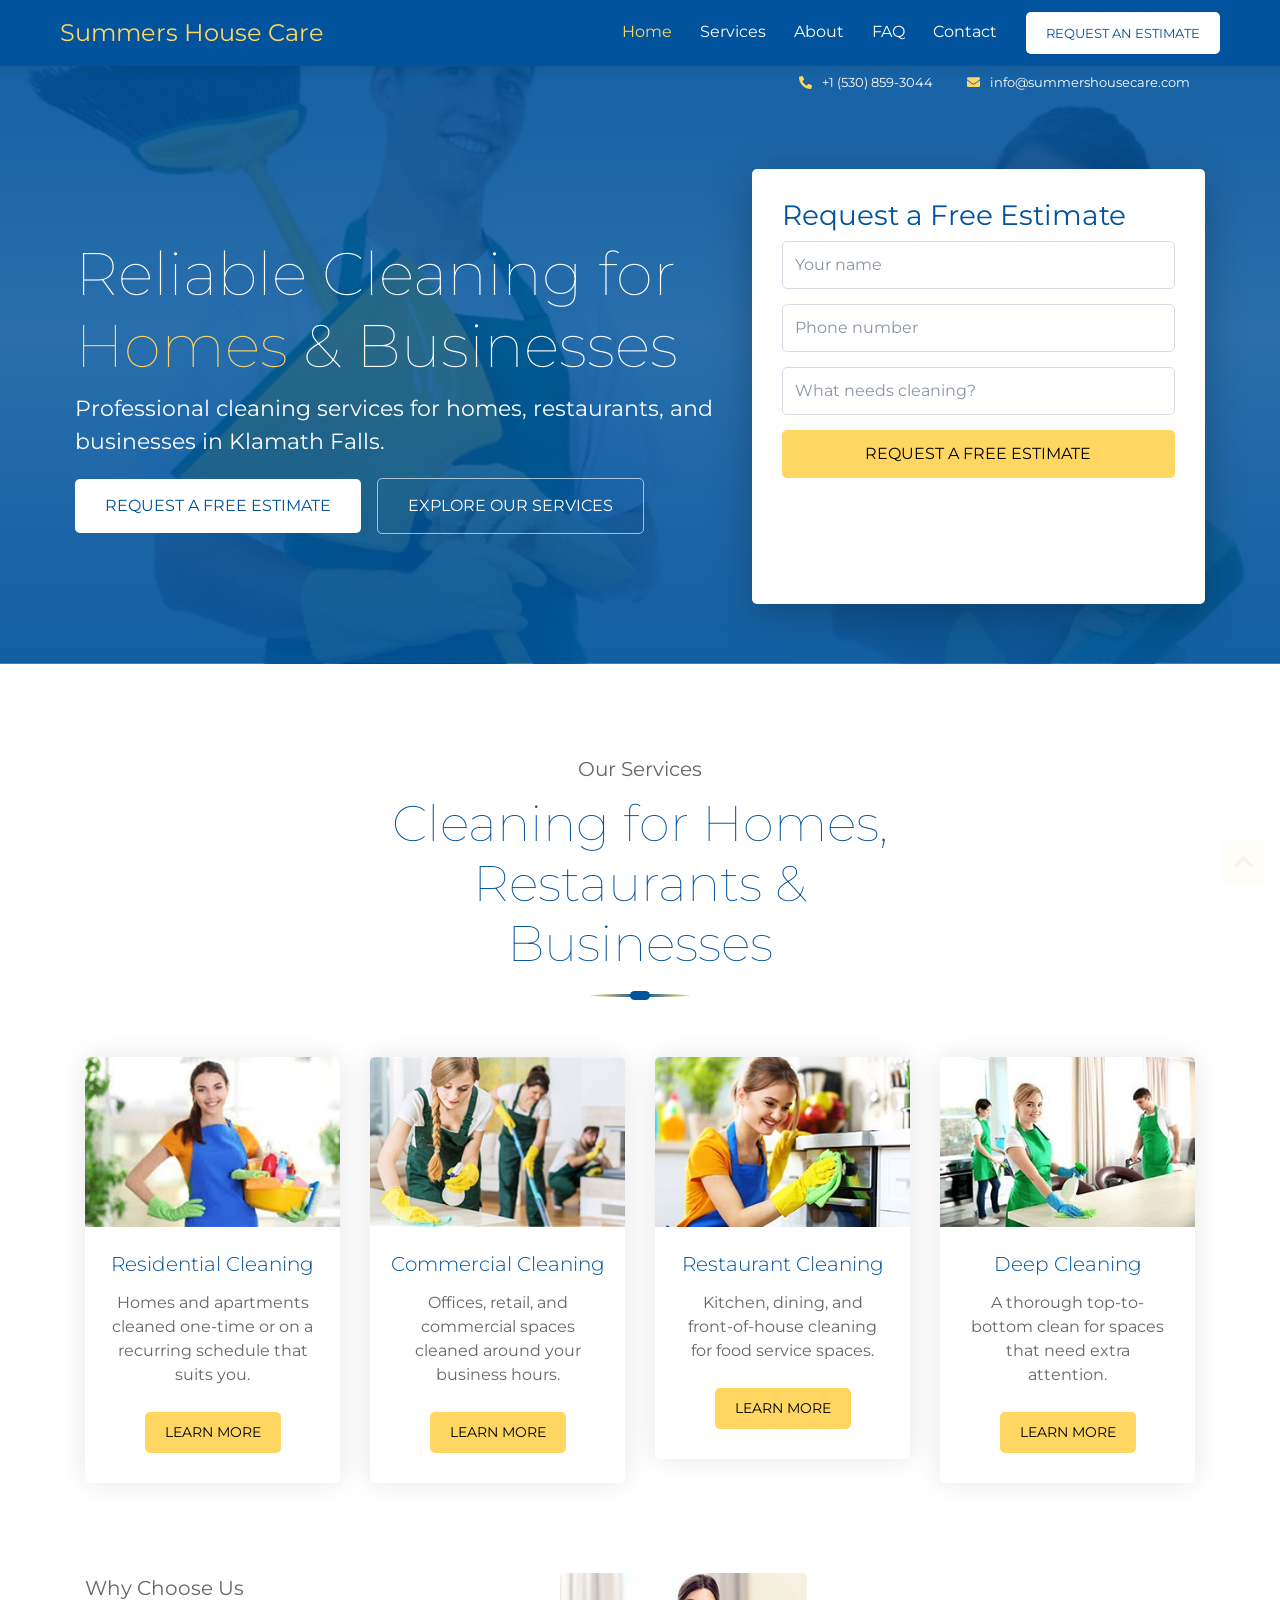
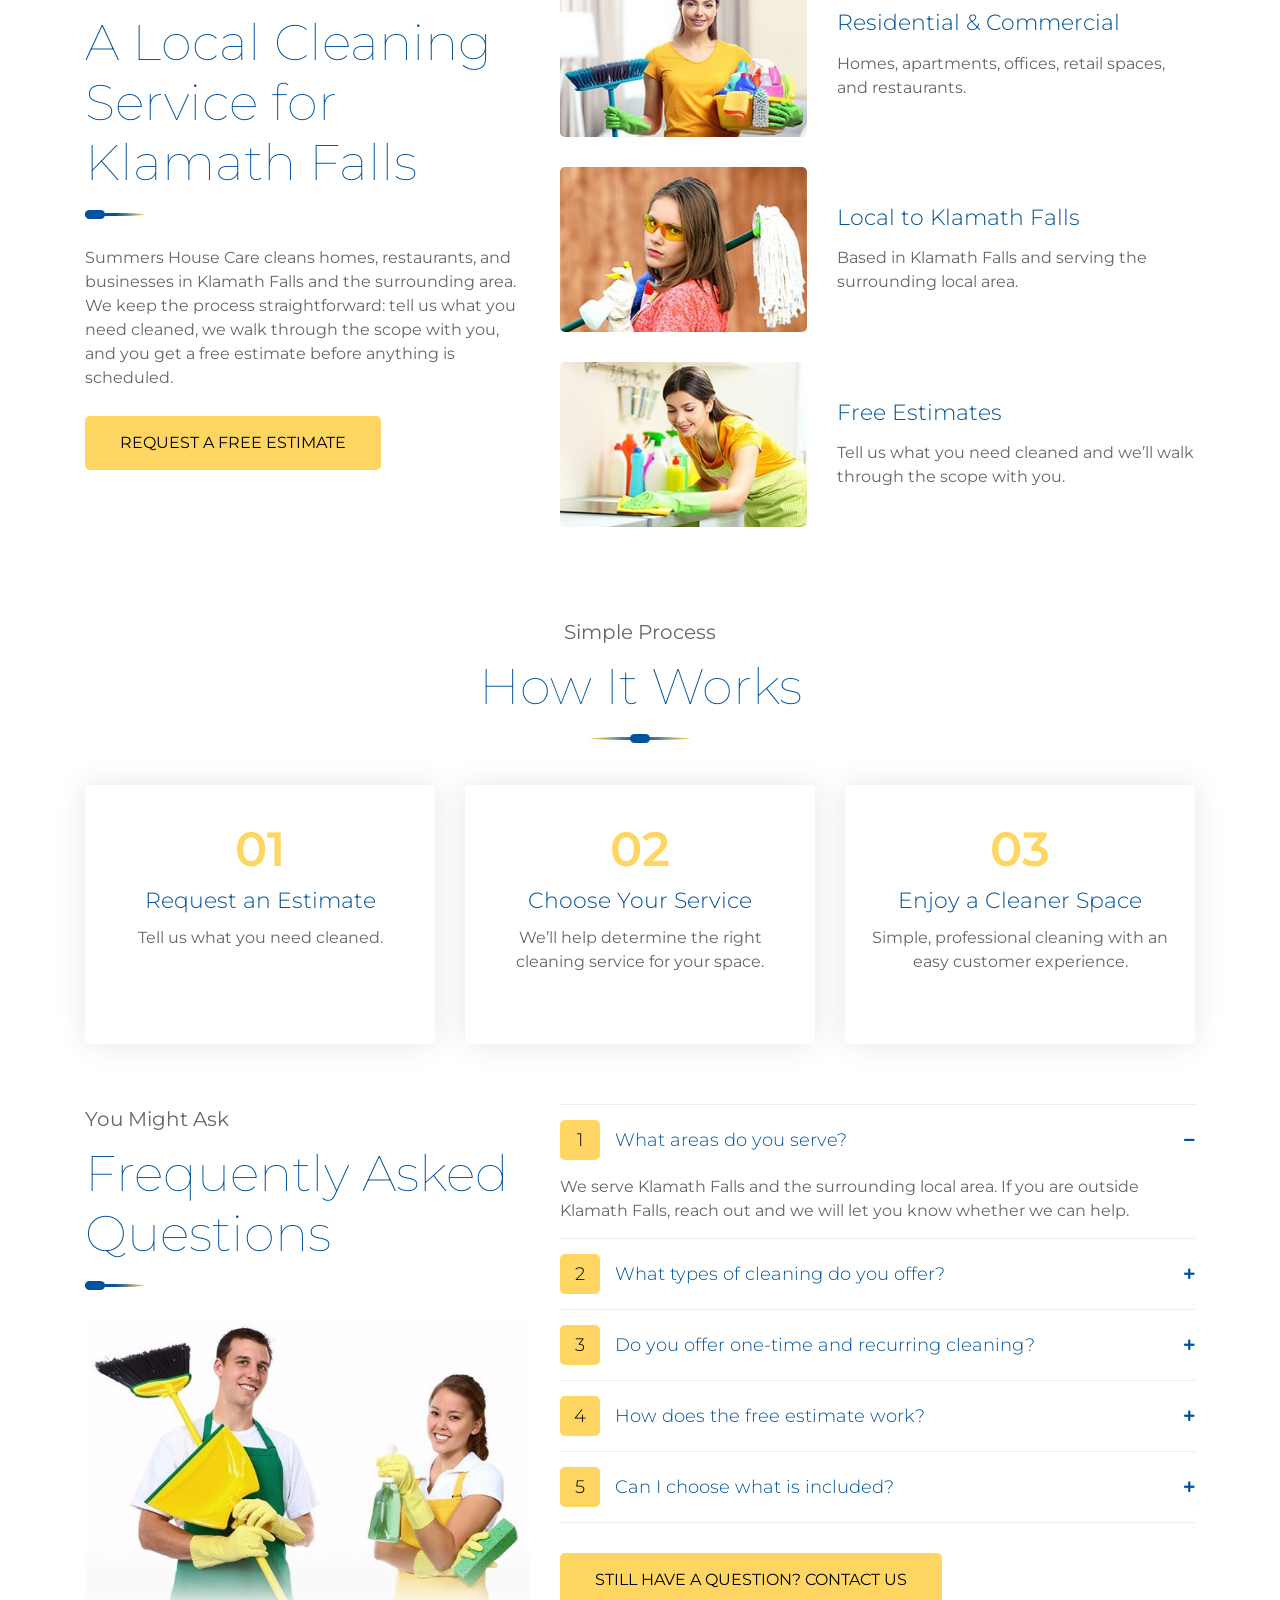
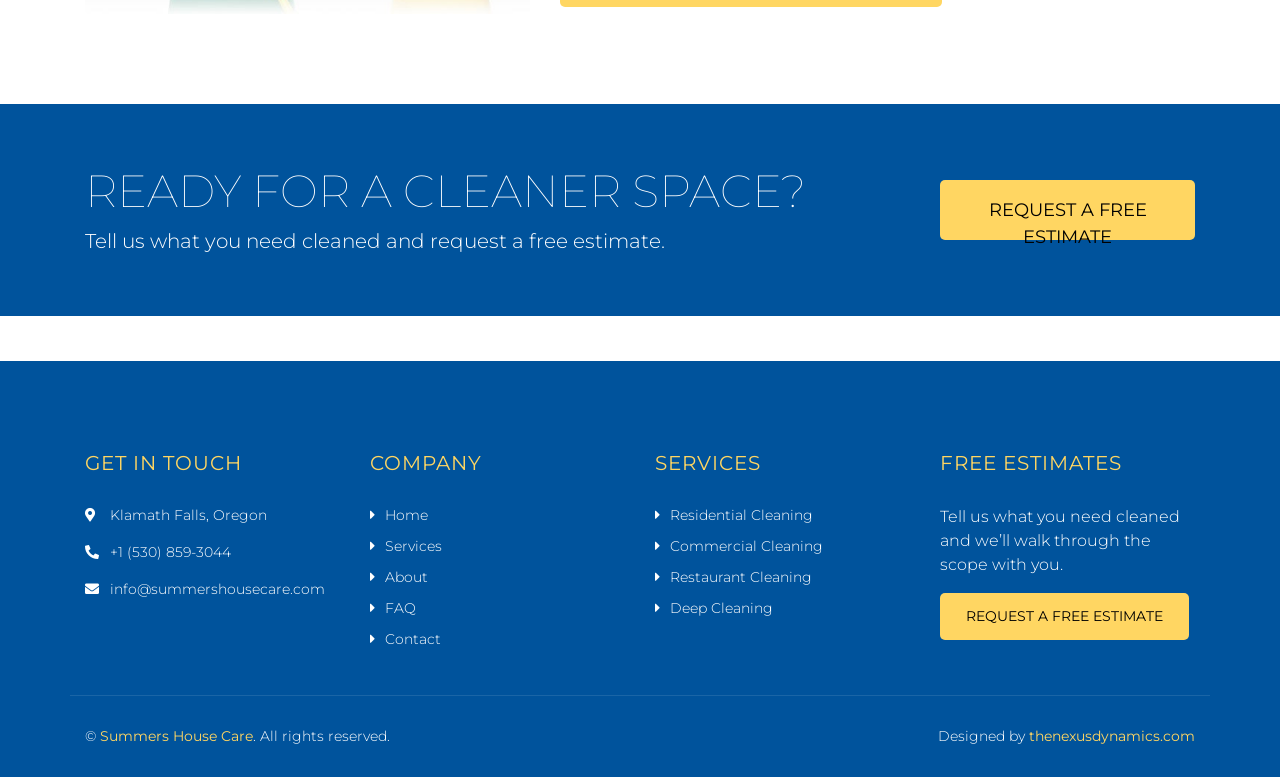
<file: index.html>
<!DOCTYPE html>
<html lang="en">
    <head>
        <meta charset="utf-8">
        <title>Summers House Care | Residential &amp; Commercial Cleaning in Klamath Falls</title>
        <meta content="width=device-width, initial-scale=1.0" name="viewport">
        <meta content="Summers House Care, Residential Cleaning, Commercial Cleaning, Restaurant Cleaning, Deep Cleaning, Klamath Falls" name="keywords">
        <meta content="Summers House Care provides professional cleaning services for homes, restaurants, and businesses in Klamath Falls. Request a free estimate." name="description">

        <!-- Favicon -->
        <link rel="icon" href="data:image/svg+xml,<svg xmlns='http://www.w3.org/2000/svg' viewBox='0 0 32 32'><rect width='32' height='32' rx='6' fill='%2300539C'/><text x='16' y='23' font-family='Montserrat,Arial,sans-serif' font-size='20' font-weight='600' fill='%23FFD662' text-anchor='middle'>S</text></svg>">

        <!-- Google Font -->
        <link href="https://fonts.googleapis.com/css2?family=Montserrat:wght@100;300;400;600&display=swap" rel="stylesheet">

        <!-- CSS Libraries -->
        <link href="https://stackpath.bootstrapcdn.com/bootstrap/4.4.1/css/bootstrap.min.css" rel="stylesheet">
        <link href="https://cdnjs.cloudflare.com/ajax/libs/font-awesome/5.10.0/css/all.min.css" rel="stylesheet">

        <!-- Template Stylesheet -->
        <link href="css/style.css" rel="stylesheet">
    </head>

    <body>
        <div class="wrapper">
            <!-- Header Start -->
            <div class="header home">
                <div class="container-fluid">
                    <div class="header-top row align-items-center">
                        <div class="col-lg-3">
                            <div class="brand">
                                <a href="index.html">Summers House Care</a>
                            </div>
                        </div>
                        <div class="col-lg-9">
                            <div class="topbar">
                                <div class="topbar-col">
                                    <a href="tel:+15308593044"><i class="fa fa-phone-alt" aria-hidden="true"></i>+1 (530) 859-3044</a>
                                </div>
                                <div class="topbar-col">
                                    <a href="mailto:info@summershousecare.com"><i class="fa fa-envelope" aria-hidden="true"></i>info@summershousecare.com</a>
                                </div>
                            </div>
                            <nav class="navbar navbar-expand-lg bg-light navbar-light" aria-label="Main navigation">
                                <a href="index.html" class="navbar-brand">Summers House Care</a>
                                <button type="button" class="navbar-toggler" data-toggle="collapse" data-target="#navbarCollapse" aria-controls="navbarCollapse" aria-expanded="false" aria-label="Toggle navigation">
                                    <span class="navbar-toggler-icon"></span>
                                </button>

                                <div class="collapse navbar-collapse justify-content-between" id="navbarCollapse">
                                    <div class="navbar-nav ml-auto">
                                        <a href="index.html" class="nav-item nav-link active">Home</a>
                                        <a href="service.html" class="nav-item nav-link">Services</a>
                                        <a href="about.html" class="nav-item nav-link">About</a>
                                        <a href="index.html#faqs" class="nav-item nav-link">FAQ</a>
                                        <a href="contact.html" class="nav-item nav-link">Contact</a>
                                        <a href="#free-estimate" class="btn">Request an Estimate</a>
                                    </div>
                                </div>
                            </nav>
                        </div>
                    </div>

                    <div class="hero row align-items-center">
                        <div class="col-md-7">
                            <h1>Reliable Cleaning for <br><span>Homes</span> &amp; Businesses</h1>
                            <p>Professional cleaning services for homes, restaurants, and businesses in Klamath Falls.</p>
                            <a class="btn" href="#free-estimate">Request a Free Estimate</a>
                            <a class="btn btn-hero-secondary" href="service.html">Explore Our Services</a>
                        </div>
                        <div class="col-md-5">
                            <div class="form" id="free-estimate">
                                <h3>Request a Free Estimate</h3>
                                <form class="estimate-form" novalidate>
                                    <input class="form-control" type="text" name="name" autocomplete="name" aria-label="Your name" placeholder="Your name" required>
                                    <input class="form-control" type="tel" name="phone" autocomplete="tel" aria-label="Phone number" placeholder="Phone number" required>
                                    <div class="control-group">
                                        <select class="custom-select" name="cleaning-type" aria-label="Cleaning type" required>
                                            <option value="" selected disabled>What needs cleaning?</option>
                                            <option value="residential">Residential / Home</option>
                                            <option value="commercial">Commercial / Office</option>
                                            <option value="restaurant">Restaurant</option>
                                            <option value="deep">Deep Cleaning</option>
                                            <option value="other">Other / Not sure</option>
                                        </select>
                                    </div>
                                    <button class="btn btn-block" type="submit">Request a Free Estimate</button>
                                    <p class="form-demo-note">Demo form &mdash; not yet connected to a mailbox.</p>
                                </form>
                                <div class="form-status" role="status" aria-live="polite"></div>
                            </div>
                        </div>
                    </div>
                </div>
            </div>
            <!-- Header End -->


            <!-- Service Start -->
            <div class="service">
                <div class="container">
                    <div class="section-header">
                        <p>Our Services</p>
                        <h2>Cleaning for Homes, Restaurants &amp; Businesses</h2>
                    </div>
                    <div class="row">
                        <div class="col-lg-3 col-md-6">
                            <div class="service-item">
                                <img src="img/service-2.jpg" alt="A cleaned residential living room">
                                <h3>Residential Cleaning</h3>
                                <p>Homes and apartments cleaned one-time or on a recurring schedule that suits you.</p>
                                <a class="btn" href="service.html">Learn More</a>
                            </div>
                        </div>
                        <div class="col-lg-3 col-md-6">
                            <div class="service-item">
                                <img src="img/service-1.jpg" alt="A cleaned commercial office interior">
                                <h3>Commercial Cleaning</h3>
                                <p>Offices, retail, and commercial spaces cleaned around your business hours.</p>
                                <a class="btn" href="service.html">Learn More</a>
                            </div>
                        </div>
                        <div class="col-lg-3 col-md-6">
                            <div class="service-item">
                                <img src="img/service-4.jpg" alt="A restaurant kitchen being cleaned">
                                <h3>Restaurant Cleaning</h3>
                                <p>Kitchen, dining, and front-of-house cleaning for food service spaces.</p>
                                <a class="btn" href="service.html">Learn More</a>
                            </div>
                        </div>
                        <div class="col-lg-3 col-md-6">
                            <div class="service-item">
                                <img src="img/service-3.jpg" alt="Detailed deep cleaning of floors">
                                <h3>Deep Cleaning</h3>
                                <p>A thorough top-to-bottom clean for spaces that need extra attention.</p>
                                <a class="btn" href="service.html">Learn More</a>
                            </div>
                        </div>
                    </div>
                </div>
            </div>
            <!-- Service End -->


            <!-- Feature Start -->
            <div class="feature">
                <div class="container">
                    <div class="row">
                        <div class="col-md-5">
                            <div class="section-header left">
                                <p>Why Choose Us</p>
                                <h2>A Local Cleaning Service for Klamath Falls</h2>
                            </div>
                            <p>
                                Summers House Care cleans homes, restaurants, and businesses in Klamath Falls and the surrounding area. We keep the process straightforward: tell us what you need cleaned, we walk through the scope with you, and you get a free estimate before anything is scheduled.
                            </p>
                            <a class="btn" href="contact.html">Request a Free Estimate</a>
                        </div>
                        <div class="col-md-7">
                            <div class="row align-items-center feature-item">
                                <div class="col-5">
                                    <img src="img/feature-1.jpg" alt="Cleaning supplies ready for a job">
                                </div>
                                <div class="col-7">
                                    <h3>Residential &amp; Commercial</h3>
                                    <p>Homes, apartments, offices, retail spaces, and restaurants.</p>
                                </div>
                            </div>
                            <div class="row align-items-center feature-item">
                                <div class="col-5">
                                    <img src="img/feature-2.jpg" alt="A clean, tidy interior space">
                                </div>
                                <div class="col-7">
                                    <h3>Local to Klamath Falls</h3>
                                    <p>Based in Klamath Falls and serving the surrounding local area.</p>
                                </div>
                            </div>
                            <div class="row align-items-center feature-item">
                                <div class="col-5">
                                    <img src="img/feature-3.jpg" alt="A freshly cleaned surface">
                                </div>
                                <div class="col-7">
                                    <h3>Free Estimates</h3>
                                    <p>Tell us what you need cleaned and we&rsquo;ll walk through the scope with you.</p>
                                </div>
                            </div>
                        </div>
                    </div>
                </div>
            </div>
            <!-- Feature End -->


            <!-- How It Works Start -->
            <div class="steps">
                <div class="container">
                    <div class="section-header">
                        <p>Simple Process</p>
                        <h2>How It Works</h2>
                    </div>
                    <div class="row">
                        <div class="col-md-4">
                            <div class="step-item">
                                <div class="step-num">01</div>
                                <h3>Request an Estimate</h3>
                                <p>Tell us what you need cleaned.</p>
                            </div>
                        </div>
                        <div class="col-md-4">
                            <div class="step-item">
                                <div class="step-num">02</div>
                                <h3>Choose Your Service</h3>
                                <p>We&rsquo;ll help determine the right cleaning service for your space.</p>
                            </div>
                        </div>
                        <div class="col-md-4">
                            <div class="step-item">
                                <div class="step-num">03</div>
                                <h3>Enjoy a Cleaner Space</h3>
                                <p>Simple, professional cleaning with an easy customer experience.</p>
                            </div>
                        </div>
                    </div>
                </div>
            </div>
            <!-- How It Works End -->


            <!-- FAQs Start -->
            <div class="faqs" id="faqs">
                <div class="container">
                    <div class="row">
                        <div class="col-md-5">
                            <div class="section-header left">
                                <p>You Might Ask</p>
                                <h2>Frequently Asked Questions</h2>
                            </div>
                            <img src="img/faqs.jpg" alt="A clean, freshly tidied home interior">
                        </div>
                        <div class="col-md-7">
                            <div id="accordion">
                                <div class="card">
                                    <div class="card-header">
                                        <a class="card-link" data-toggle="collapse" href="#collapseOne" aria-expanded="true">
                                            <span>1</span> What areas do you serve?
                                        </a>
                                    </div>
                                    <div id="collapseOne" class="collapse show" data-parent="#accordion">
                                        <div class="card-body">
                                            We serve Klamath Falls and the surrounding local area. If you are outside Klamath Falls, reach out and we will let you know whether we can help.
                                        </div>
                                    </div>
                                </div>
                                <div class="card">
                                    <div class="card-header">
                                        <a class="card-link collapsed" data-toggle="collapse" href="#collapseTwo" aria-expanded="false">
                                            <span>2</span> What types of cleaning do you offer?
                                        </a>
                                    </div>
                                    <div id="collapseTwo" class="collapse" data-parent="#accordion">
                                        <div class="card-body">
                                            Residential and commercial cleaning, including homes, apartments, offices, retail spaces, restaurants, and deep cleaning projects.
                                        </div>
                                    </div>
                                </div>
                                <div class="card">
                                    <div class="card-header">
                                        <a class="card-link collapsed" data-toggle="collapse" href="#collapseThree" aria-expanded="false">
                                            <span>3</span> Do you offer one-time and recurring cleaning?
                                        </a>
                                    </div>
                                    <div id="collapseThree" class="collapse" data-parent="#accordion">
                                        <div class="card-body">
                                            Yes. We can arrange one-time deep cleans as well as weekly, bi-weekly, or monthly service depending on your needs.
                                        </div>
                                    </div>
                                </div>
                                <div class="card">
                                    <div class="card-header">
                                        <a class="card-link collapsed" data-toggle="collapse" href="#collapseFour" aria-expanded="false">
                                            <span>4</span> How does the free estimate work?
                                        </a>
                                    </div>
                                    <div id="collapseFour" class="collapse" data-parent="#accordion">
                                        <div class="card-body">
                                            Tell us what you need cleaned by phone or through the estimate form. We will discuss the scope of work and your schedule, then provide a free estimate.
                                        </div>
                                    </div>
                                </div>
                                <div class="card">
                                    <div class="card-header">
                                        <a class="card-link collapsed" data-toggle="collapse" href="#collapseFive" aria-expanded="false">
                                            <span>5</span> Can I choose what is included?
                                        </a>
                                    </div>
                                    <div id="collapseFive" class="collapse" data-parent="#accordion">
                                        <div class="card-body">
                                            Yes. We tailor the scope of work to match what matters most to you and your space.
                                        </div>
                                    </div>
                                </div>
                            </div>
                            <a class="btn" href="contact.html">Still have a question? Contact us</a>
                        </div>
                    </div>
                </div>
            </div>
            <!-- FAQs End -->


            <!-- Call to Action Start -->
            <div class="call-to-action">
                <div class="container">
                    <div class="row align-items-center">
                        <div class="col-md-9">
                            <h2>Ready for a Cleaner Space?</h2>
                            <p>Tell us what you need cleaned and request a free estimate.</p>
                        </div>
                        <div class="col-md-3">
                            <a class="btn" href="contact.html">Request a Free Estimate</a>
                        </div>
                    </div>
                </div>
            </div>
            <!-- Call to Action End -->


            <!-- Footer Start -->
            <div class="footer">
                <div class="container">
                    <div class="row">
                        <div class="col-md-6 col-lg-3">
                            <div class="footer-contact">
                                <h2>Get In Touch</h2>
                                <p><i class="fa fa-map-marker-alt" aria-hidden="true"></i>Klamath Falls, Oregon</p>
                                <p><i class="fa fa-phone-alt" aria-hidden="true"></i><a href="tel:+15308593044">+1 (530) 859-3044</a></p>
                                <p><i class="fa fa-envelope" aria-hidden="true"></i><a href="mailto:info@summershousecare.com">info@summershousecare.com</a></p>
                            </div>
                        </div>
                        <div class="col-md-6 col-lg-3">
                            <div class="footer-link">
                                <h2>Company</h2>
                                <a href="index.html">Home</a>
                                <a href="service.html">Services</a>
                                <a href="about.html">About</a>
                                <a href="index.html#faqs">FAQ</a>
                                <a href="contact.html">Contact</a>
                            </div>
                        </div>
                        <div class="col-md-6 col-lg-3">
                            <div class="footer-link">
                                <h2>Services</h2>
                                <a href="service.html">Residential Cleaning</a>
                                <a href="service.html">Commercial Cleaning</a>
                                <a href="service.html">Restaurant Cleaning</a>
                                <a href="service.html">Deep Cleaning</a>
                            </div>
                        </div>
                        <div class="col-md-6 col-lg-3">
                            <div class="footer-form">
                                <h2>Free Estimates</h2>
                                <p>Tell us what you need cleaned and we&rsquo;ll walk through the scope with you.</p>
                                <a class="btn" href="contact.html">Request a Free Estimate</a>
                            </div>
                        </div>
                    </div>
                </div>
                <div class="container copyright">
                    <div class="row">
                        <div class="col-md-6">
                            <p>&copy; <a href="index.html">Summers House Care</a>. All rights reserved.</p>
                        </div>
                        <div class="col-md-6">
                            <p>Designed by <a href="https://thenexusdynamics.com">thenexusdynamics.com</a></p>
                        </div>
                    </div>
                </div>
            </div>
            <!-- Footer End -->

            <a href="#" class="back-to-top" aria-label="Back to top"><i class="fa fa-chevron-up" aria-hidden="true"></i></a>
        </div>

        <!-- JavaScript Libraries -->
        <script src="https://code.jquery.com/jquery-3.4.1.min.js"></script>
        <script src="https://stackpath.bootstrapcdn.com/bootstrap/4.4.1/js/bootstrap.bundle.min.js"></script>
        <script src="lib/easing/easing.min.js"></script>

        <!-- Template Javascript -->
        <script src="js/main.js"></script>
    </body>
</html>
</file>
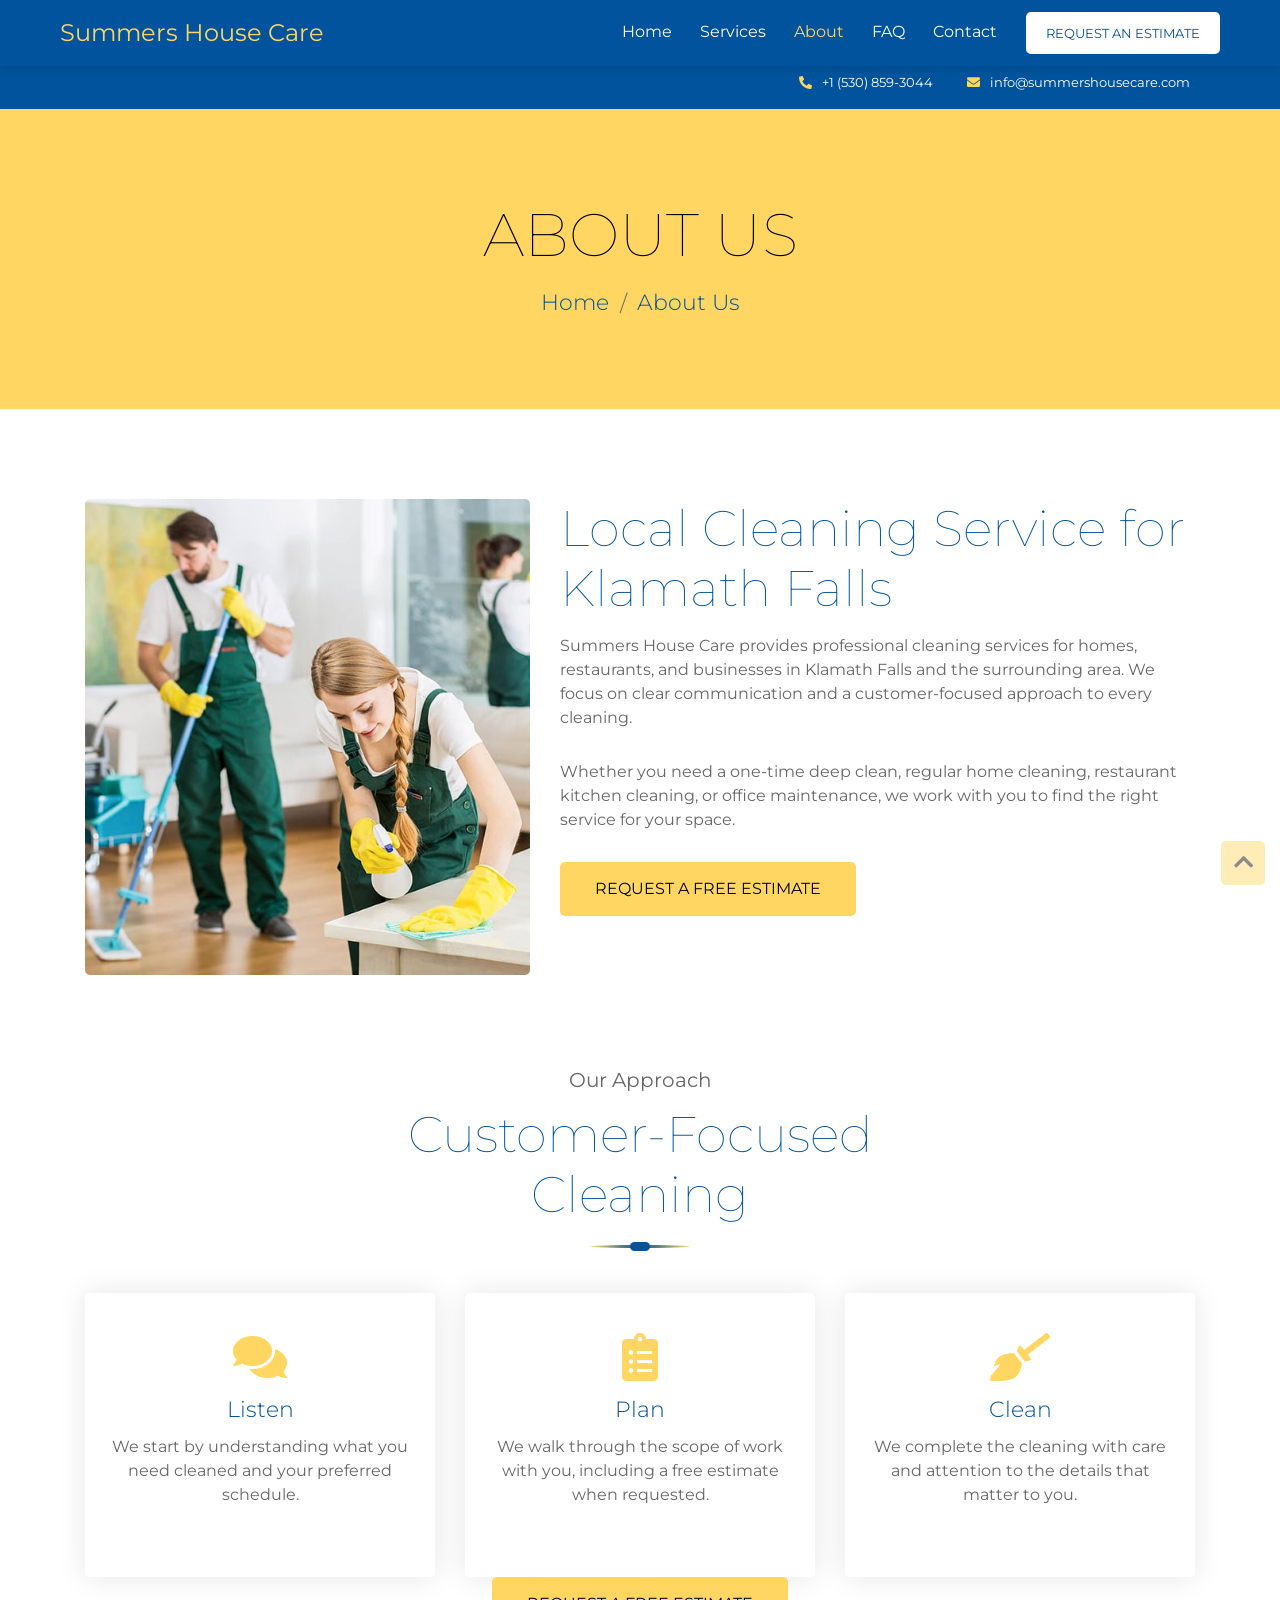
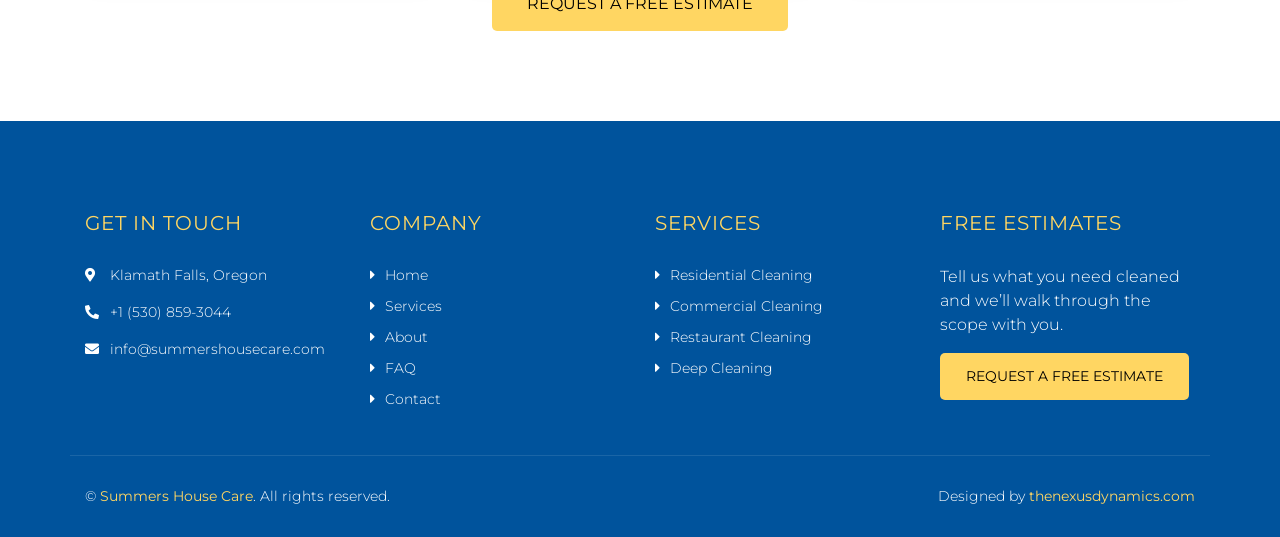
<file: about.html>
<!DOCTYPE html>
<html lang="en">
    <head>
        <meta charset="utf-8">
        <title>About - Summers House Care | Cleaning Services in Klamath Falls</title>
        <meta content="width=device-width, initial-scale=1.0" name="viewport">
        <meta content="Summers House Care, About, Residential Cleaning, Commercial Cleaning, Restaurant Cleaning, Klamath Falls" name="keywords">
        <meta content="Learn about Summers House Care, a local cleaning service in Klamath Falls offering residential, commercial, and restaurant cleaning. Request a free estimate." name="description">

        <!-- Favicon -->
        <link rel="icon" href="data:image/svg+xml,<svg xmlns='http://www.w3.org/2000/svg' viewBox='0 0 32 32'><rect width='32' height='32' rx='6' fill='%2300539C'/><text x='16' y='23' font-family='Montserrat,Arial,sans-serif' font-size='20' font-weight='600' fill='%23FFD662' text-anchor='middle'>S</text></svg>">

        <!-- Google Font -->
        <link href="https://fonts.googleapis.com/css2?family=Montserrat:wght@100;300;400;600&display=swap" rel="stylesheet">

        <!-- CSS Libraries -->
        <link href="https://stackpath.bootstrapcdn.com/bootstrap/4.4.1/css/bootstrap.min.css" rel="stylesheet">
        <link href="https://cdnjs.cloudflare.com/ajax/libs/font-awesome/5.10.0/css/all.min.css" rel="stylesheet">

        <!-- Template Stylesheet -->
        <link href="css/style.css" rel="stylesheet">
    </head>

    <body>
        <div class="wrapper">
            <!-- Header Start -->
            <div class="header">
                <div class="container-fluid">
                    <div class="header-top row align-items-center">
                        <div class="col-lg-3">
                            <div class="brand">
                                <a href="index.html">
                                    Summers House Care
                                </a>
                            </div>
                        </div>
                        <div class="col-lg-9">
                            <div class="topbar">
                                <div class="topbar-col">
                                    <a href="tel:+15308593044"><i class="fa fa-phone-alt" aria-hidden="true"></i>+1 (530) 859-3044</a>
                                </div>
                                <div class="topbar-col">
                                    <a href="mailto:info@summershousecare.com"><i class="fa fa-envelope" aria-hidden="true"></i>info@summershousecare.com</a>
                                </div>
                            </div>
                            <nav class="navbar navbar-expand-lg bg-light navbar-light" aria-label="Main navigation">
                                <a href="index.html" class="navbar-brand">Summers House Care</a>
                                <button type="button" class="navbar-toggler" data-toggle="collapse" data-target="#navbarCollapse" aria-controls="navbarCollapse" aria-expanded="false" aria-label="Toggle navigation">
                                    <span class="navbar-toggler-icon"></span>
                                </button>

                                <div class="collapse navbar-collapse justify-content-between" id="navbarCollapse">
                                    <div class="navbar-nav ml-auto">
                                        <a href="index.html" class="nav-item nav-link">Home</a>
                                        <a href="service.html" class="nav-item nav-link">Services</a>
                                        <a href="about.html" class="nav-item nav-link active">About</a>
                                        <a href="index.html#faqs" class="nav-item nav-link">FAQ</a>
                                        <a href="contact.html" class="nav-item nav-link">Contact</a>
                                        <a href="contact.html#free-estimate" class="btn">Request an Estimate</a>
                                    </div>
                                </div>
                            </nav>
                        </div>
                    </div>
                </div>
            </div>
            <!-- Header End -->
            
            
            <!-- Page Header Start -->
            <div class="page-header">
                <div class="container">
                    <div class="row">
                        <div class="col-12">
                            <h1>About Us</h1>
                        </div>
                        <div class="col-12">
                            <a href="index.html">Home</a>
                            <a href="about.html" aria-current="page">About Us</a>
                        </div>
                    </div>
                </div>
            </div>
            <!-- Page Header End -->


            <!-- About Start -->
            <div class="about">
                <div class="container">
                    <div class="row">
                        <div class="col-lg-5 col-md-6">
                            <div class="about-img">
                                <img src="img/about.jpg" alt="A cleaner at work in a freshly cleaned interior">
                            </div>
                        </div>
                        <div class="col-lg-7 col-md-6">
                            <div class="about-text">
                                <h2>Local Cleaning Service for Klamath Falls</h2>
                                <p>
                                    Summers House Care provides professional cleaning services for homes, restaurants, and businesses in Klamath Falls and the surrounding area. We focus on clear communication and a customer-focused approach to every cleaning.
                                </p>
                                <p>
                                    Whether you need a one-time deep clean, regular home cleaning, restaurant kitchen cleaning, or office maintenance, we work with you to find the right service for your space.
                                </p>
                                <a class="btn" href="contact.html#free-estimate">Request a Free Estimate</a>
                            </div>
                        </div>
                    </div>
                </div>
            </div>
            <!-- About End -->


            <!-- Our Approach Start -->
            <div class="steps">
                <div class="container">
                    <div class="section-header">
                        <p>Our Approach</p>
                        <h2>Customer-Focused Cleaning</h2>
                    </div>
                    <div class="row">
                        <div class="col-md-4">
                            <div class="step-item">
                                <div class="step-num"><i class="fa fa-comments" aria-hidden="true"></i></div>
                                <h3>Listen</h3>
                                <p>We start by understanding what you need cleaned and your preferred schedule.</p>
                            </div>
                        </div>
                        <div class="col-md-4">
                            <div class="step-item">
                                <div class="step-num"><i class="fa fa-clipboard-list" aria-hidden="true"></i></div>
                                <h3>Plan</h3>
                                <p>We walk through the scope of work with you, including a free estimate when requested.</p>
                            </div>
                        </div>
                        <div class="col-md-4">
                            <div class="step-item">
                                <div class="step-num"><i class="fa fa-broom" aria-hidden="true"></i></div>
                                <h3>Clean</h3>
                                <p>We complete the cleaning with care and attention to the details that matter to you.</p>
                            </div>
                        </div>
                    </div>
                    <div class="row">
                        <div class="col-12 text-center">
                            <a class="btn steps-cta" href="contact.html#free-estimate">Request a Free Estimate</a>
                        </div>
                    </div>
                </div>
            </div>
            <!-- Our Approach End -->


            <!-- Footer Start -->
            <div class="footer">
                <div class="container">
                    <div class="row">
                        <div class="col-md-6 col-lg-3">
                            <div class="footer-contact">
                                <h2>Get In Touch</h2>
                                <p><i class="fa fa-map-marker-alt" aria-hidden="true"></i>Klamath Falls, Oregon</p>
                                <p><i class="fa fa-phone-alt" aria-hidden="true"></i><a href="tel:+15308593044">+1 (530) 859-3044</a></p>
                                <p><i class="fa fa-envelope" aria-hidden="true"></i><a href="mailto:info@summershousecare.com">info@summershousecare.com</a></p>
                            </div>
                        </div>
                        <div class="col-md-6 col-lg-3">
                            <div class="footer-link">
                                <h2>Company</h2>
                                <a href="index.html">Home</a>
                                <a href="service.html">Services</a>
                                <a href="about.html">About</a>
                                <a href="index.html#faqs">FAQ</a>
                                <a href="contact.html">Contact</a>
                            </div>
                        </div>
                        <div class="col-md-6 col-lg-3">
                            <div class="footer-link">
                                <h2>Services</h2>
                                <a href="service.html">Residential Cleaning</a>
                                <a href="service.html">Commercial Cleaning</a>
                                <a href="service.html">Restaurant Cleaning</a>
                                <a href="service.html">Deep Cleaning</a>
                            </div>
                        </div>
                        <div class="col-md-6 col-lg-3">
                            <div class="footer-form">
                                <h2>Free Estimates</h2>
                                <p>Tell us what you need cleaned and we&rsquo;ll walk through the scope with you.</p>
                                <a class="btn" href="contact.html#free-estimate">Request a Free Estimate</a>
                            </div>
                        </div>
                    </div>
                </div>
                <div class="container copyright">
                    <div class="row">
                        <div class="col-md-6">
                            <p>&copy; <a href="index.html">Summers House Care</a>. All rights reserved.</p>
                        </div>
                        <div class="col-md-6">
                            <p>Designed by <a href="https://thenexusdynamics.com">thenexusdynamics.com</a></p>
                        </div>
                    </div>
                </div>
            </div>
            <!-- Footer End -->
            
            <a href="#" class="back-to-top" aria-label="Back to top"><i class="fa fa-chevron-up" aria-hidden="true"></i></a>
        </div>

        <!-- JavaScript Libraries -->
        <script src="https://code.jquery.com/jquery-3.4.1.min.js"></script>
        <script src="https://stackpath.bootstrapcdn.com/bootstrap/4.4.1/js/bootstrap.bundle.min.js"></script>
        <script src="lib/easing/easing.min.js"></script>

        <!-- Template Javascript -->
        <script src="js/main.js"></script>
    </body>
</html>
</file>
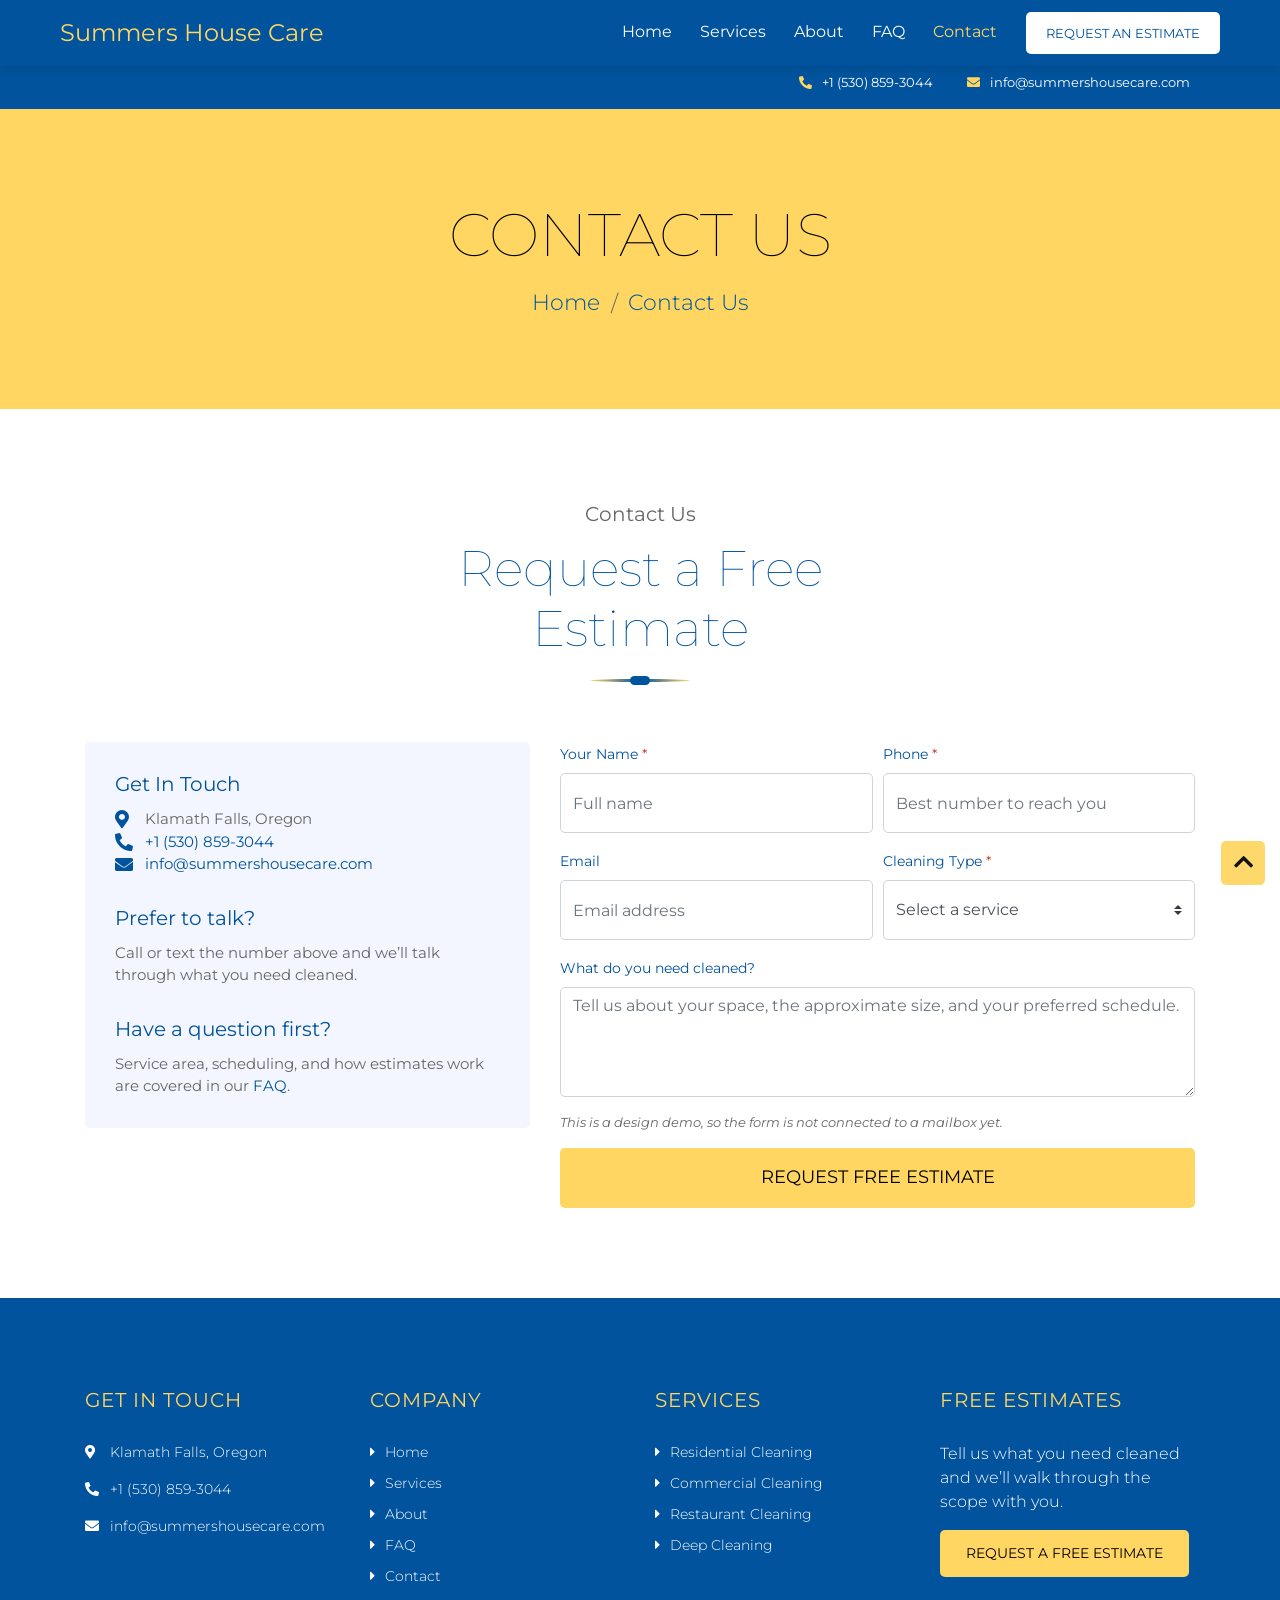
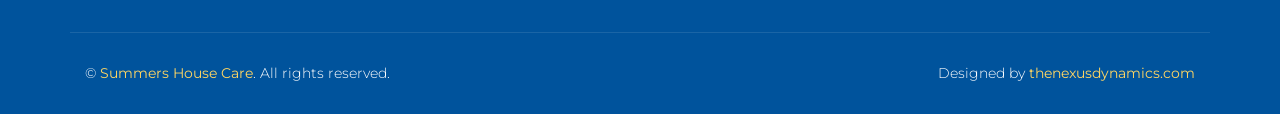
<file: contact.html>
<!DOCTYPE html>
<html lang="en">
    <head>
        <meta charset="utf-8">
        <title>Contact - Summers House Care | Request a Free Estimate</title>
        <meta content="width=device-width, initial-scale=1.0" name="viewport">
        <meta content="Summers House Care, Contact, Free Estimate, Cleaning Services, Klamath Falls" name="keywords">
        <meta content="Contact Summers House Care in Klamath Falls to request a free estimate for residential, commercial, or restaurant cleaning." name="description">

        <!-- Favicon -->
        <link rel="icon" href="data:image/svg+xml,<svg xmlns='http://www.w3.org/2000/svg' viewBox='0 0 32 32'><rect width='32' height='32' rx='6' fill='%2300539C'/><text x='16' y='23' font-family='Montserrat,Arial,sans-serif' font-size='20' font-weight='600' fill='%23FFD662' text-anchor='middle'>S</text></svg>">

        <!-- Google Font -->
        <link href="https://fonts.googleapis.com/css2?family=Montserrat:wght@100;300;400;600&display=swap" rel="stylesheet">

        <!-- CSS Libraries -->
        <link href="https://stackpath.bootstrapcdn.com/bootstrap/4.4.1/css/bootstrap.min.css" rel="stylesheet">
        <link href="https://cdnjs.cloudflare.com/ajax/libs/font-awesome/5.10.0/css/all.min.css" rel="stylesheet">

        <!-- Template Stylesheet -->
        <link href="css/style.css" rel="stylesheet">
    </head>

    <body>
        <div class="wrapper">
            <!-- Header Start -->
            <div class="header">
                <div class="container-fluid">
                    <div class="header-top row align-items-center">
                        <div class="col-lg-3">
                            <div class="brand">
                                <a href="index.html">
                                    Summers House Care
                                </a>
                            </div>
                        </div>
                        <div class="col-lg-9">
                            <div class="topbar">
                                <div class="topbar-col">
                                    <a href="tel:+15308593044"><i class="fa fa-phone-alt" aria-hidden="true"></i>+1 (530) 859-3044</a>
                                </div>
                                <div class="topbar-col">
                                    <a href="mailto:info@summershousecare.com"><i class="fa fa-envelope" aria-hidden="true"></i>info@summershousecare.com</a>
                                </div>
                            </div>
                            <nav class="navbar navbar-expand-lg bg-light navbar-light" aria-label="Main navigation">
                                <a href="index.html" class="navbar-brand">Summers House Care</a>
                                <button type="button" class="navbar-toggler" data-toggle="collapse" data-target="#navbarCollapse" aria-controls="navbarCollapse" aria-expanded="false" aria-label="Toggle navigation">
                                    <span class="navbar-toggler-icon"></span>
                                </button>

                                <div class="collapse navbar-collapse justify-content-between" id="navbarCollapse">
                                    <div class="navbar-nav ml-auto">
                                        <a href="index.html" class="nav-item nav-link">Home</a>
                                        <a href="service.html" class="nav-item nav-link">Services</a>
                                        <a href="about.html" class="nav-item nav-link">About</a>
                                        <a href="index.html#faqs" class="nav-item nav-link">FAQ</a>
                                        <a href="contact.html" class="nav-item nav-link active">Contact</a>
                                        <a href="#free-estimate" class="btn">Request an Estimate</a>
                                    </div>
                                </div>
                            </nav>
                        </div>
                    </div>
                </div>
            </div>
            <!-- Header End -->
            
            
            <!-- Page Header Start -->
            <div class="page-header">
                <div class="container">
                    <div class="row">
                        <div class="col-12">
                            <h1>Contact Us</h1>
                        </div>
                        <div class="col-12">
                            <a href="index.html">Home</a>
                            <a href="contact.html" aria-current="page">Contact Us</a>
                        </div>
                    </div>
                </div>
            </div>
            <!-- Page Header End -->


            <!-- Contact Start -->
            <div class="contact">
                <div class="container">
                    <div class="section-header">
                        <p>Contact Us</p>
                        <h2>Request a Free Estimate</h2>
                    </div>
                    <div class="row">
                        <div class="col-md-5">
                            <div class="contact-aside">
                                <h3>Get In Touch</h3>
                                <p class="aside-item">
                                    <i class="fa fa-map-marker-alt" aria-hidden="true"></i>
                                    <span>Klamath Falls, Oregon</span>
                                </p>
                                <p class="aside-item">
                                    <i class="fa fa-phone-alt" aria-hidden="true"></i>
                                    <a href="tel:+15308593044">+1 (530) 859-3044</a>
                                </p>
                                <p class="aside-item">
                                    <i class="fa fa-envelope" aria-hidden="true"></i>
                                    <a href="mailto:info@summershousecare.com">info@summershousecare.com</a>
                                </p>

                                <h3>Prefer to talk?</h3>
                                <p>Call or text the number above and we&rsquo;ll talk through what you need cleaned.</p>

                                <h3>Have a question first?</h3>
                                <p>Service area, scheduling, and how estimates work are covered in our <a href="index.html#faqs">FAQ</a>.</p>
                            </div>
                        </div>
                        <div class="col-md-7">
                            <div class="contact-form" id="free-estimate">
                                <form class="estimate-form" novalidate>
                                    <div class="form-row">
                                        <div class="form-group col-md-6">
                                            <label for="name">Your Name <span class="req" aria-hidden="true">*</span></label>
                                            <input type="text" class="form-control" id="name" name="name" placeholder="Full name" autocomplete="name" required>
                                        </div>
                                        <div class="form-group col-md-6">
                                            <label for="phone">Phone <span class="req" aria-hidden="true">*</span></label>
                                            <input type="tel" class="form-control" id="phone" name="phone" placeholder="Best number to reach you" autocomplete="tel" required>
                                        </div>
                                    </div>
                                    <div class="form-row">
                                        <div class="form-group col-md-6">
                                            <label for="email">Email</label>
                                            <input type="email" class="form-control" id="email" name="email" placeholder="Email address" autocomplete="email">
                                        </div>
                                        <div class="form-group col-md-6">
                                            <label for="cleaning-type">Cleaning Type <span class="req" aria-hidden="true">*</span></label>
                                            <select class="form-control custom-select" id="cleaning-type" name="cleaning-type" required>
                                                <option value="" disabled selected>Select a service</option>
                                                <option value="residential">Residential / Home Cleaning</option>
                                                <option value="commercial">Commercial / Office Cleaning</option>
                                                <option value="restaurant">Restaurant Cleaning</option>
                                                <option value="deep">Deep Cleaning</option>
                                                <option value="other">Other / Not Sure</option>
                                            </select>
                                        </div>
                                    </div>
                                    <div class="form-group">
                                        <label for="message">What do you need cleaned?</label>
                                        <textarea class="form-control" id="message" name="message" rows="4" placeholder="Tell us about your space, the approximate size, and your preferred schedule."></textarea>
                                    </div>
                                    <p class="form-note"><em>This is a design demo, so the form is not connected to a mailbox yet.</em></p>
                                    <button type="submit" class="btn btn-block">Request Free Estimate</button>
                                </form>
                                <div class="form-status" role="status" aria-live="polite"></div>
                            </div>
                        </div>
                    </div>
                </div>
            </div>
            <!-- Contact End -->


            <!-- Footer Start -->
            <div class="footer">
                <div class="container">
                    <div class="row">
                        <div class="col-md-6 col-lg-3">
                            <div class="footer-contact">
                                <h2>Get In Touch</h2>
                                <p><i class="fa fa-map-marker-alt" aria-hidden="true"></i>Klamath Falls, Oregon</p>
                                <p><i class="fa fa-phone-alt" aria-hidden="true"></i><a href="tel:+15308593044">+1 (530) 859-3044</a></p>
                                <p><i class="fa fa-envelope" aria-hidden="true"></i><a href="mailto:info@summershousecare.com">info@summershousecare.com</a></p>
                            </div>
                        </div>
                        <div class="col-md-6 col-lg-3">
                            <div class="footer-link">
                                <h2>Company</h2>
                                <a href="index.html">Home</a>
                                <a href="service.html">Services</a>
                                <a href="about.html">About</a>
                                <a href="index.html#faqs">FAQ</a>
                                <a href="contact.html">Contact</a>
                            </div>
                        </div>
                        <div class="col-md-6 col-lg-3">
                            <div class="footer-link">
                                <h2>Services</h2>
                                <a href="service.html">Residential Cleaning</a>
                                <a href="service.html">Commercial Cleaning</a>
                                <a href="service.html">Restaurant Cleaning</a>
                                <a href="service.html">Deep Cleaning</a>
                            </div>
                        </div>
                        <div class="col-md-6 col-lg-3">
                            <div class="footer-form">
                                <h2>Free Estimates</h2>
                                <p>Tell us what you need cleaned and we&rsquo;ll walk through the scope with you.</p>
                                <a class="btn" href="contact.html#free-estimate">Request a Free Estimate</a>
                            </div>
                        </div>
                    </div>
                </div>
                <div class="container copyright">
                    <div class="row">
                        <div class="col-md-6">
                            <p>&copy; <a href="index.html">Summers House Care</a>. All rights reserved.</p>
                        </div>
                        <div class="col-md-6">
                            <p>Designed by <a href="https://thenexusdynamics.com">thenexusdynamics.com</a></p>
                        </div>
                    </div>
                </div>
            </div>
            <!-- Footer End -->
            
            <a href="#" class="back-to-top" aria-label="Back to top"><i class="fa fa-chevron-up" aria-hidden="true"></i></a>
        </div>

        <!-- JavaScript Libraries -->
        <script src="https://code.jquery.com/jquery-3.4.1.min.js"></script>
        <script src="https://stackpath.bootstrapcdn.com/bootstrap/4.4.1/js/bootstrap.bundle.min.js"></script>
        <script src="lib/easing/easing.min.js"></script>

        <!-- Template Javascript -->
        <script src="js/main.js"></script>
    </body>
</html>
</file>
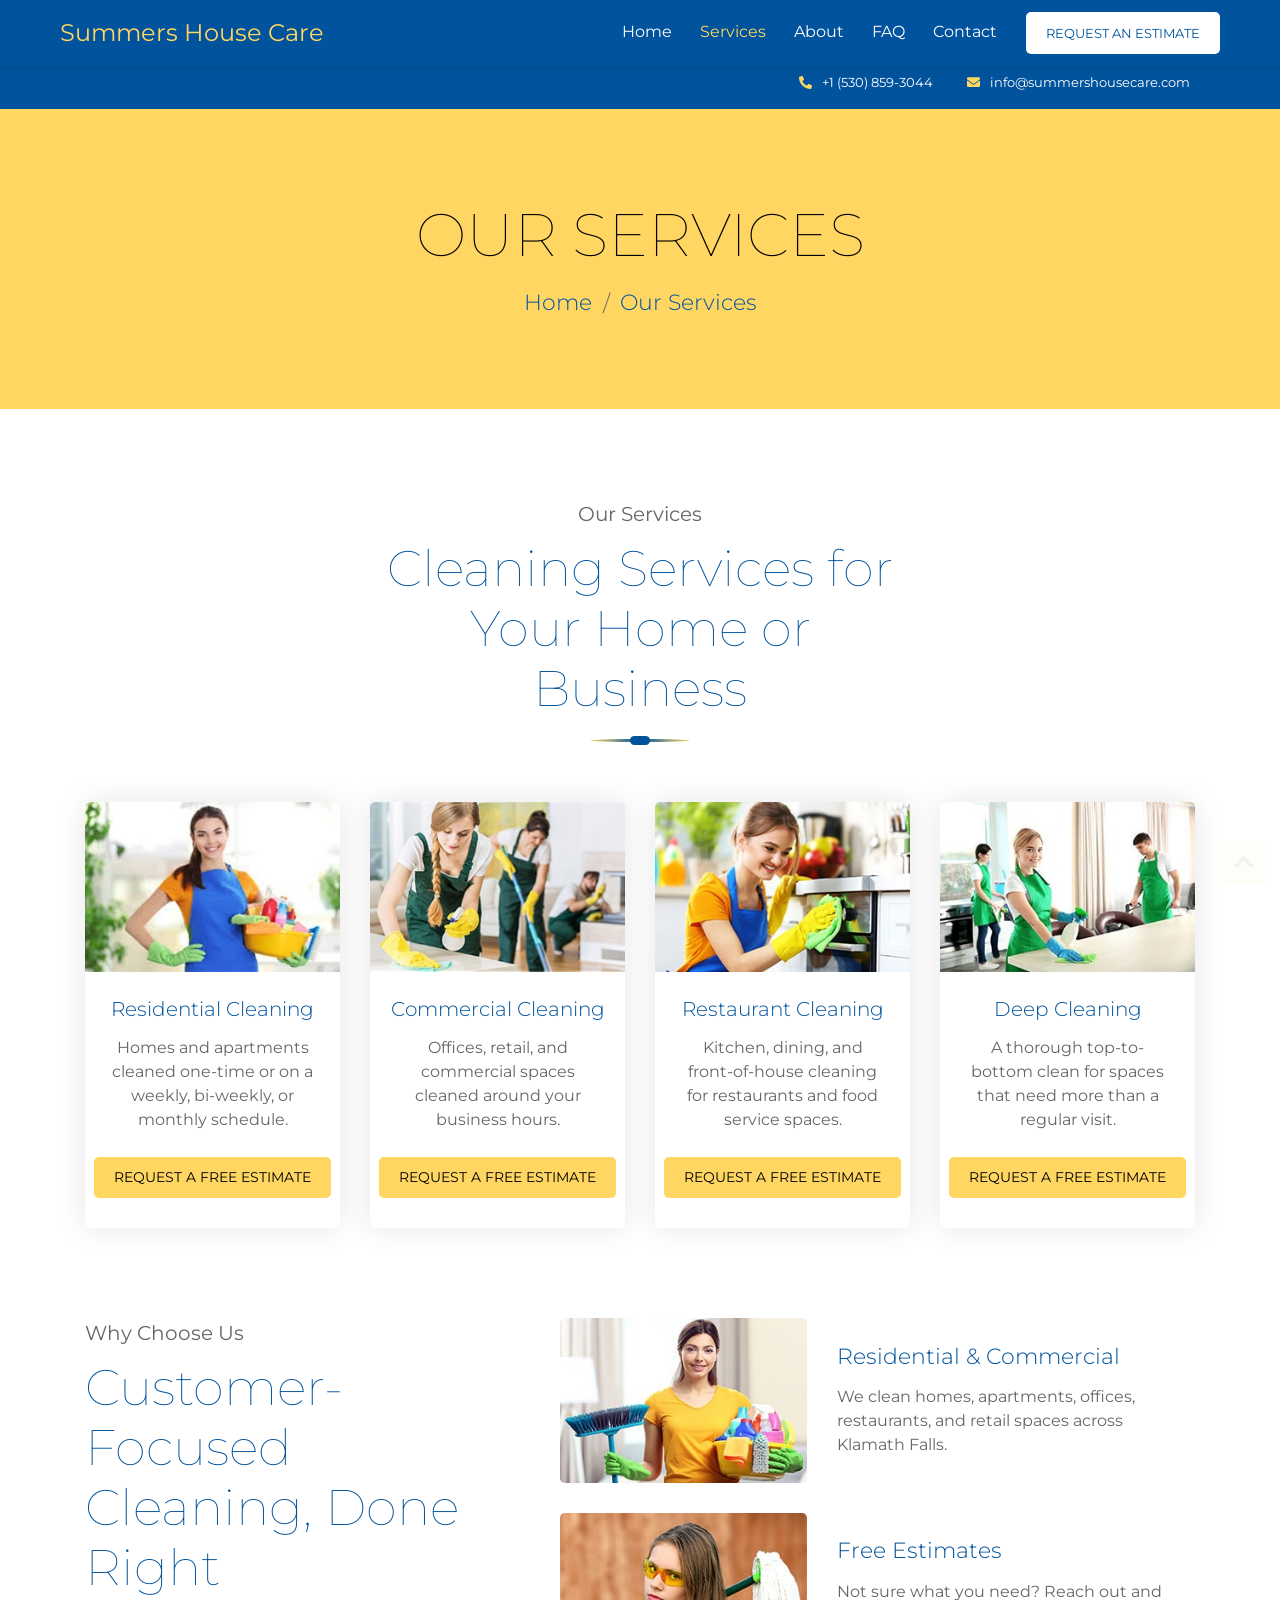
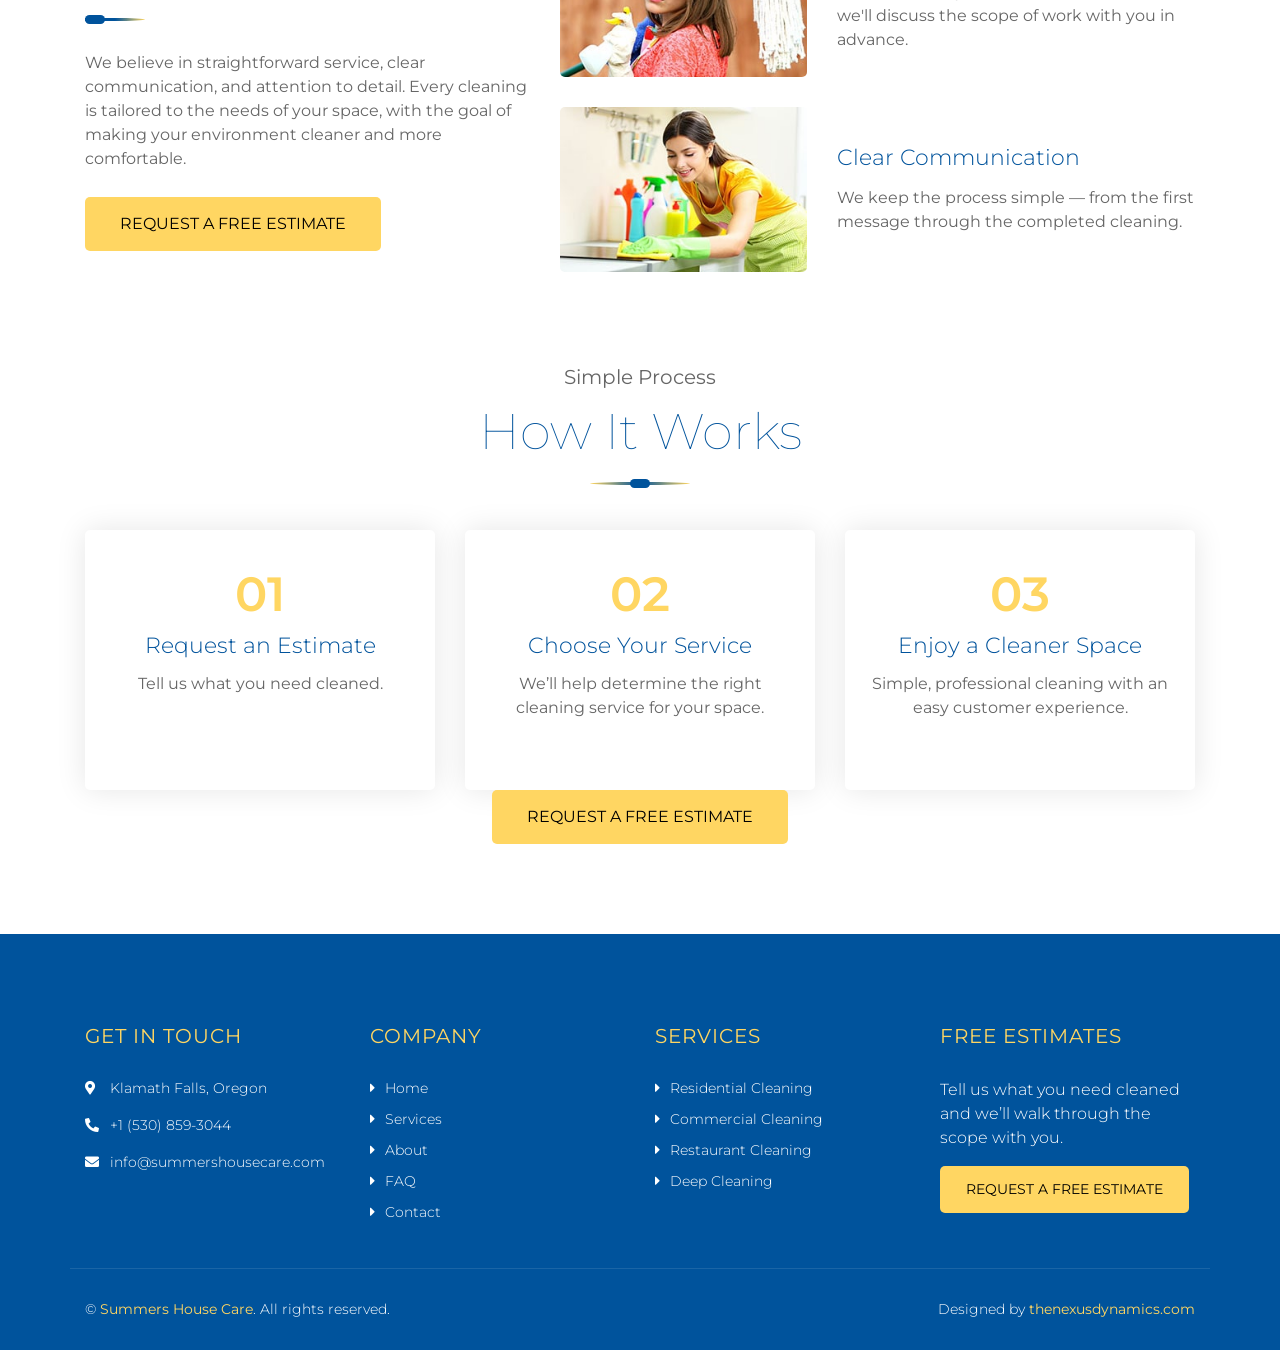
<file: service.html>
<!DOCTYPE html>
<html lang="en">
    <head>
        <meta charset="utf-8">
        <title>Services - Summers House Care | Residential & Commercial Cleaning</title>
        <meta content="width=device-width, initial-scale=1.0" name="viewport">
        <meta content="Summers House Care, Services, Residential Cleaning, Commercial Cleaning, Restaurant Cleaning, Deep Cleaning, Klamath Falls" name="keywords">
        <meta content="Explore cleaning services from Summers House Care: residential, commercial, restaurant, and deep cleaning in Klamath Falls. Request a free estimate." name="description">

        <!-- Favicon -->
        <link rel="icon" href="data:image/svg+xml,<svg xmlns='http://www.w3.org/2000/svg' viewBox='0 0 32 32'><rect width='32' height='32' rx='6' fill='%2300539C'/><text x='16' y='23' font-family='Montserrat,Arial,sans-serif' font-size='20' font-weight='600' fill='%23FFD662' text-anchor='middle'>S</text></svg>">

        <!-- Google Font -->
        <link href="https://fonts.googleapis.com/css2?family=Montserrat:wght@100;300;400;600&display=swap" rel="stylesheet">

        <!-- CSS Libraries -->
        <link href="https://stackpath.bootstrapcdn.com/bootstrap/4.4.1/css/bootstrap.min.css" rel="stylesheet">
        <link href="https://cdnjs.cloudflare.com/ajax/libs/font-awesome/5.10.0/css/all.min.css" rel="stylesheet">

        <!-- Template Stylesheet -->
        <link href="css/style.css" rel="stylesheet">
    </head>

    <body>
        <div class="wrapper">
            <!-- Header Start -->
            <div class="header">
                <div class="container-fluid">
                    <div class="header-top row align-items-center">
                        <div class="col-lg-3">
                            <div class="brand">
                                <a href="index.html">
                                    Summers House Care
                                </a>
                            </div>
                        </div>
                        <div class="col-lg-9">
                            <div class="topbar">
                                <div class="topbar-col">
                                    <a href="tel:+15308593044"><i class="fa fa-phone-alt" aria-hidden="true"></i>+1 (530) 859-3044</a>
                                </div>
                                <div class="topbar-col">
                                    <a href="mailto:info@summershousecare.com"><i class="fa fa-envelope" aria-hidden="true"></i>info@summershousecare.com</a>
                                </div>
                            </div>
                            <nav class="navbar navbar-expand-lg bg-light navbar-light" aria-label="Main navigation">
                                <a href="index.html" class="navbar-brand">Summers House Care</a>
                                <button type="button" class="navbar-toggler" data-toggle="collapse" data-target="#navbarCollapse" aria-controls="navbarCollapse" aria-expanded="false" aria-label="Toggle navigation">
                                    <span class="navbar-toggler-icon"></span>
                                </button>

                                <div class="collapse navbar-collapse justify-content-between" id="navbarCollapse">
                                    <div class="navbar-nav ml-auto">
                                        <a href="index.html" class="nav-item nav-link">Home</a>
                                        <a href="service.html" class="nav-item nav-link active">Services</a>
                                        <a href="about.html" class="nav-item nav-link">About</a>
                                        <a href="index.html#faqs" class="nav-item nav-link">FAQ</a>
                                        <a href="contact.html" class="nav-item nav-link">Contact</a>
                                        <a href="contact.html#free-estimate" class="btn">Request an Estimate</a>
                                    </div>
                                </div>
                            </nav>
                        </div>
                    </div>
                </div>
            </div>
            <!-- Header End -->
            
            
            <!-- Page Header Start -->
            <div class="page-header">
                <div class="container">
                    <div class="row">
                        <div class="col-12">
                            <h1>Our Services</h1>
                        </div>
                        <div class="col-12">
                            <a href="index.html">Home</a>
                            <a href="service.html" aria-current="page">Our Services</a>
                        </div>
                    </div>
                </div>
            </div>
            <!-- Page Header End -->


            <!-- Service Start -->
            <div class="service">
                <div class="container">
                    <div class="section-header">
                        <p>Our Services</p>
                        <h2>Cleaning Services for Your Home or Business</h2>
                    </div>
                    <div class="row">
                        <div class="col-lg-3 col-md-6">
                            <div class="service-item">
                                <img src="img/service-2.jpg" alt="A cleaned residential living room">
                                <h3>Residential Cleaning</h3>
                                <p>
                                    Homes and apartments cleaned one-time or on a weekly, bi-weekly, or monthly schedule.
                                </p>
                                <a class="btn" href="contact.html#free-estimate">Request a Free Estimate</a>
                            </div>
                        </div>
                        <div class="col-lg-3 col-md-6">
                            <div class="service-item">
                                <img src="img/service-1.jpg" alt="A cleaned commercial office interior">
                                <h3>Commercial Cleaning</h3>
                                <p>
                                    Offices, retail, and commercial spaces cleaned around your business hours.
                                </p>
                                <a class="btn" href="contact.html#free-estimate">Request a Free Estimate</a>
                            </div>
                        </div>
                        <div class="col-lg-3 col-md-6">
                            <div class="service-item">
                                <img src="img/service-4.jpg" alt="A restaurant kitchen being cleaned">
                                <h3>Restaurant Cleaning</h3>
                                <p>
                                    Kitchen, dining, and front-of-house cleaning for restaurants and food service spaces.
                                </p>
                                <a class="btn" href="contact.html#free-estimate">Request a Free Estimate</a>
                            </div>
                        </div>
                        <div class="col-lg-3 col-md-6">
                            <div class="service-item">
                                <img src="img/service-3.jpg" alt="Detailed deep cleaning of floors">
                                <h3>Deep Cleaning</h3>
                                <p>
                                    A thorough top-to-bottom clean for spaces that need more than a regular visit.
                                </p>
                                <a class="btn" href="contact.html#free-estimate">Request a Free Estimate</a>
                            </div>
                        </div>
                    </div>
                </div>
            </div>
            <!-- Service End -->
            
            
            <!-- Feature Start -->
            <div class="feature">
                <div class="container">
                    <div class="row">
                        <div class="col-md-5">
                            <div class="section-header left">
                                <p>Why Choose Us</p>
                                <h2>Customer-Focused Cleaning, Done Right</h2>
                            </div>
                            <p>
                                We believe in straightforward service, clear communication, and attention to detail. Every cleaning is tailored to the needs of your space, with the goal of making your environment cleaner and more comfortable.
                            </p>
                            <a class="btn" href="contact.html#free-estimate">Request a Free Estimate</a>
                        </div>
                        <div class="col-md-7">
                            <div class="row align-items-center feature-item">
                                <div class="col-5">
                                    <img src="img/feature-1.jpg" alt="Feature">
                                </div>
                                <div class="col-7">
                                    <h3>Residential & Commercial</h3>
                                    <p>
                                        We clean homes, apartments, offices, restaurants, and retail spaces across Klamath Falls.
                                    </p>
                                </div>
                            </div>
                            <div class="row align-items-center feature-item">
                                <div class="col-5">
                                    <img src="img/feature-2.jpg" alt="Feature">
                                </div>
                                <div class="col-7">
                                    <h3>Free Estimates</h3>
                                    <p>
                                        Not sure what you need? Reach out and we'll discuss the scope of work with you in advance.
                                    </p>
                                </div>
                            </div>
                            <div class="row align-items-center feature-item">
                                <div class="col-5">
                                    <img src="img/feature-3.jpg" alt="Feature">
                                </div>
                                <div class="col-7">
                                    <h3>Clear Communication</h3>
                                    <p>
                                        We keep the process simple — from the first message through the completed cleaning.
                                    </p>
                                </div>
                            </div>
                        </div>
                    </div>
                </div>
            </div>
            <!-- Feature End -->
            
            
            <!-- How It Works Start -->
            <div class="steps">
                <div class="container">
                    <div class="section-header">
                        <p>Simple Process</p>
                        <h2>How It Works</h2>
                    </div>
                    <div class="row">
                        <div class="col-md-4">
                            <div class="step-item">
                                <div class="step-num">01</div>
                                <h3>Request an Estimate</h3>
                                <p>Tell us what you need cleaned.</p>
                            </div>
                        </div>
                        <div class="col-md-4">
                            <div class="step-item">
                                <div class="step-num">02</div>
                                <h3>Choose Your Service</h3>
                                <p>We&rsquo;ll help determine the right cleaning service for your space.</p>
                            </div>
                        </div>
                        <div class="col-md-4">
                            <div class="step-item">
                                <div class="step-num">03</div>
                                <h3>Enjoy a Cleaner Space</h3>
                                <p>Simple, professional cleaning with an easy customer experience.</p>
                            </div>
                        </div>
                    </div>
                    <div class="row">
                        <div class="col-12 text-center">
                            <a class="btn steps-cta" href="contact.html#free-estimate">Request a Free Estimate</a>
                        </div>
                    </div>
                </div>
            </div>
            <!-- How It Works End -->


            <!-- Footer Start -->
            <div class="footer">
                <div class="container">
                    <div class="row">
                        <div class="col-md-6 col-lg-3">
                            <div class="footer-contact">
                                <h2>Get In Touch</h2>
                                <p><i class="fa fa-map-marker-alt" aria-hidden="true"></i>Klamath Falls, Oregon</p>
                                <p><i class="fa fa-phone-alt" aria-hidden="true"></i><a href="tel:+15308593044">+1 (530) 859-3044</a></p>
                                <p><i class="fa fa-envelope" aria-hidden="true"></i><a href="mailto:info@summershousecare.com">info@summershousecare.com</a></p>
                            </div>
                        </div>
                        <div class="col-md-6 col-lg-3">
                            <div class="footer-link">
                                <h2>Company</h2>
                                <a href="index.html">Home</a>
                                <a href="service.html">Services</a>
                                <a href="about.html">About</a>
                                <a href="index.html#faqs">FAQ</a>
                                <a href="contact.html">Contact</a>
                            </div>
                        </div>
                        <div class="col-md-6 col-lg-3">
                            <div class="footer-link">
                                <h2>Services</h2>
                                <a href="service.html">Residential Cleaning</a>
                                <a href="service.html">Commercial Cleaning</a>
                                <a href="service.html">Restaurant Cleaning</a>
                                <a href="service.html">Deep Cleaning</a>
                            </div>
                        </div>
                        <div class="col-md-6 col-lg-3">
                            <div class="footer-form">
                                <h2>Free Estimates</h2>
                                <p>Tell us what you need cleaned and we&rsquo;ll walk through the scope with you.</p>
                                <a class="btn" href="contact.html#free-estimate">Request a Free Estimate</a>
                            </div>
                        </div>
                    </div>
                </div>
                <div class="container copyright">
                    <div class="row">
                        <div class="col-md-6">
                            <p>&copy; <a href="index.html">Summers House Care</a>. All rights reserved.</p>
                        </div>
                        <div class="col-md-6">
                            <p>Designed by <a href="https://thenexusdynamics.com">thenexusdynamics.com</a></p>
                        </div>
                    </div>
                </div>
            </div>
            <!-- Footer End -->
            
            <a href="#" class="back-to-top" aria-label="Back to top"><i class="fa fa-chevron-up" aria-hidden="true"></i></a>
        </div>

        <!-- JavaScript Libraries -->
        <script src="https://code.jquery.com/jquery-3.4.1.min.js"></script>
        <script src="https://stackpath.bootstrapcdn.com/bootstrap/4.4.1/js/bootstrap.bundle.min.js"></script>
        <script src="lib/easing/easing.min.js"></script>

        <!-- Template Javascript -->
        <script src="js/main.js"></script>
    </body>
</html>
</file>
<file: css/style.css>
/*******************************/
/********* General CSS *********/
/*******************************/
body {
    color: #666666;
    background: #ffffff;
    font-family: 'Montserrat', sans-serif;
    font-weight: 400;
}

h1,
h2, 
h3, 
h4,
h5, 
h6 {
    font-weight: 100;
}

a {
    color: #454545;
    transition: .3s;
}

a:hover,
a:active,
a:focus {
    color: #333333;
    outline: none;
    text-decoration: none;
}

.btn:focus {
    box-shadow: none;
}

.wrapper {
    position: relative;
    width: 100%;
    max-width: 1366px;
    margin: 0 auto;
    background: #ffffff;
}

.back-to-top {
    position: fixed;
    display: none;
    background: #FFD662;
    color: #000000;
    width: 44px;
    height: 44px;
    text-align: center;
    line-height: 1;
    font-size: 22px;
    border-radius: 5px;
    right: 15px;
    bottom: 15px;
    transition: background 0.5s;
    z-index: 9;
}

.back-to-top:hover {
    color: #ffffff;
    background: #00539C;
}

.back-to-top i {
    padding-top: 10px;
}


/*******************************/
/********** Header CSS *********/
/*******************************/
.header {
    position: relative;
    width: 100%;
    background: #00539C;
}

.header.home {
    margin-bottom: 45px;
    background: linear-gradient(rgba(0, 83, 156, .93), rgba(0, 83, 156, .84), rgba(0, 83, 156, .93)), url(../img/header.jpg);
    background-position: center;
    background-repeat: no-repeat;
    background-size: cover;
}

@media (min-width: 992px) {
    .header .row {
        padding: 0 60px;
    }
}

.header .brand {
    position: relative;
}

.header .brand a {
    color: #FFD662;
    font-size: 28px;
    font-weight: 400;
}

.header .brand img {
    width: 100%;
    max-width: 150px;
    height: 100%;
    max-height: 100px;
}

.navbar {
    position: fixed;
    top: 0;
    width: 100%;
    z-index: 999;
    background: #00539C !important;
    padding: 10px 60px;
    transition: all 0.3s ease;
}

.navbar .navbar-brand {
    display: inline-block !important;
    color: #FFD662 !important;
    font-size: 24px;
    font-weight: 400;
}

.navbar .navbar-light a.nav-link {
    color: #ffffff !important;
}

.navbar .navbar-light a.nav-link:hover,
.navbar .navbar-light a.nav-link.active {
    color: #FFD662 !important;
}

.navbar .btn {
    background: #FFD662;
    color: #000000;
}

.navbar .btn:hover {
    background: #ffffff;
    color: #00539C;
}

.navbar.sticky {
    max-width: 1366px;
    box-shadow: 0 2px 10px rgba(0, 0, 0, 0.2);
    background: #00539C !important;
}

.header {
    padding-top: 70px;
}

.header .brand {
    display: none;
}

@media (min-width: 992px) {
    .header .row {
        padding: 0 60px;
    }

    .navbar {
        max-width: 1366px;
        left: 50%;
        transform: translateX(-50%);
    }

    .header .topbar {
        padding-bottom: 50px;
    }
}

.header .topbar {
    position: relative;
    text-align: right;
}

.header .topbar .topbar-col {
    display: inline-block;
    padding: 0 15px;
    margin-bottom: 15px;
}

.header .topbar-col a {
    color: #ffffff;
    font-size: 13px;
}

.header .topbar-col a i {
    margin-right: 10px;
    color: #FFD662;
}

.header .topbar-social {
    position: relative;
}

.header .topbar-social a {
    display: inline-block;
}

.header .topbar-social a i {
    margin-right: 10px;
    font-size: 18px;
    color: #ffffff;
}

.header .topbar-social a:last-child i {
    margin: 0;
}

.header .topbar-social a:hover i {
    color: #FFD662;
}

.header .dropdown-menu {
    margin-top: 0;
    border: 0;
    border-radius: 5px;
    background: #eeeeee;
}

.header .dropdown-menu a.active {
    color: #FFD662;
}

@media (max-width: 991px) {
    .header .brand {
        display: none;
    }

    .header .topbar {
        display: none;
    }

    .header {
        padding-top: 70px;
    }

    .header .row {
        padding: 0 !important;
    }

    .header .header-top {
        padding: 0;
        border-bottom: none;
    }

    .header .col-lg-9 {
        max-width: 100%;
        flex: 0 0 100%;
        padding: 0;
    }

    .navbar {
        position: fixed;
        max-width: 100%;
        left: 0;
        transform: none;
        padding: 10px 15px;
        background: #00539C !important;
        border: none;
        border-radius: 0;
    }

    .navbar .navbar-brand {
        font-size: 22px;
        margin-right: auto;
        padding-left: 0;
    }

    .navbar .navbar-toggler {
        margin-left: auto;
        border-color: rgba(255, 255, 255, 0.5);
        padding: 8px 10px;
    }

    .navbar .navbar-toggler-icon {
        background-image: url("data:image/svg+xml;charset=utf8,%3Csvg viewBox='0 0 30 30' xmlns='http://www.w3.org/2000/svg'%3E%3Cpath stroke='rgba(255,255,255,0.9)' stroke-width='2' stroke-linecap='round' stroke-miterlimit='10' d='M4 7h22M4 15h22M4 23h22'/%3E%3C/svg%3E");
    }

    .navbar .collapse.navbar-collapse {
        background: #ffffff;
        border-radius: 5px;
        margin-top: 10px;
        padding: 15px;
    }

    .navbar a.nav-link {
        padding: 8px 0;
        color: #00539C !important;
        border-bottom: 1px solid #f0f0f0;
    }

    .navbar a.nav-link:hover,
    .navbar a.nav-link.active {
        color: #FFD662 !important;
    }

    .header .dropdown-menu {
        box-shadow: none;
        border: 1px solid #eee;
    }

    .navbar .btn {
        display: block;
        width: 100%;
        margin: 10px 0 0 0;
        text-align: center;
        background: #FFD662;
        color: #000;
    }

    .navbar .btn:hover {
        background: #00539C;
        color: #fff;
    }

    .navbar.sticky {
        max-width: 100%;
        padding: 10px 15px;
        left: 0;
        transform: none;
    }

    .navbar.sticky .navbar-brand {
        font-size: 22px;
    }

    .navbar.sticky .navbar-toggler {
        margin-left: auto;
    }

    .navbar.sticky .collapse.navbar-collapse {
        background: #ffffff;
        margin-top: 10px;
        padding: 15px;
        border-radius: 5px;
    }

    .navbar.sticky .navbar-light a.nav-link {
        color: #00539C !important;
        border-bottom: 1px solid #f0f0f0;
        padding: 8px 0;
    }

    .navbar.sticky .navbar-light a.nav-link:hover,
    .navbar.sticky .navbar-light a.nav-link.active {
        color: #FFD662 !important;
    }

    .navbar.sticky .btn {
        display: block;
        width: 100%;
        margin: 10px 0 0 0;
    }
}

@media (min-width: 992px) {
    .header .navbar {
        background: #00539C !important;
        box-shadow: 0 2px 10px rgba(0, 0, 0, 0.1);
    }

    .header .navbar-brand {
        display: inline-block !important;
        color: #FFD662 !important;
    }

    .header .navbar-light a.nav-link,
    .header .navbar-light .show > .nav-link {
        position: relative;
        padding: 8px 14px;
        color: #ffffff;
        font-size: 16px;
        z-index: 1;
    }

    .header .navbar-light a.nav-link:hover,
    .header .navbar-light a.nav-link.active {
        color: #FFD662;
    }

    .header .topbar {
        padding-bottom: 0;
        padding-top: 0;
    }
}

.header .navbar .btn {
    position: relative;
    margin-left: 15px;
    padding: 12px 20px 10px 20px;
    font-size: 13px;
    text-transform: uppercase;
    color: #00539C;
    border: none;
    border-radius: 5px;
    background: #ffffff;
    transition: .3s;
}

.header .navbar .btn:hover {
    color: #000000;
    background: #FFD662;
}

.header .navbar .btn i {
    font-size: 16px;
    margin-right: 8px;
}

@media (max-width: 575px) {
    .header .navbar .navbar-brand {
        font-size: 18px;
    }

    .header .navbar {
        padding: 8px 12px;
    }

    .navbar.sticky {
        padding: 8px 12px;
    }

    .navbar.sticky .navbar-brand {
        font-size: 18px;
    }

    .header .hero {
        padding-top: 30px;
        padding-bottom: 30px;
    }
}

.header .hero {
    padding-top: 60px;
    padding-bottom: 60px;
}

.header .hero h1 {
    margin: 0;
    font-size: 60px;
    font-weight: 100;
    color: #ffffff;
}

.header .hero h1 span {
    color: #FFD662;
}

.header .hero p {
    margin: 10px 0 20px 0;
    font-size: 22px;
    color: #ffffff;
}

.header .hero a.btn {
    position: relative;
    padding: 15px 30px;
    font-size: 16px;
    text-transform: uppercase;
    color: #00539C;
    border: none;
    border-radius: 5px;
    background: #ffffff;
    transition: .3s;
}

.header .hero a.btn:hover {
    color: #000000;
    background: #FFD662;
}

.header .hero .form {
    padding: 30px;
    border: none;
    background: #ffffff;
    border-radius: 5px;
    box-shadow: 0 10px 40px rgba(0, 0, 0, .25);
}

.header .hero .form h3 {
    color: #00539C;
    font-weight: 400;
}

.header .hero .form input,
.header .hero .form select,
.header .hero .form textarea {
    margin-bottom: 15px;
    height: 48px;
    border-radius: 5px;
    border: 1px solid #d5dce6;
    background: #ffffff;
    color: #333333;
}

.header .hero .form textarea {
    height: 75px;
}

.header .hero .form input::placeholder,
.header .hero .form textarea::placeholder {
    color: #8a94a0;
}

.header .hero .form select:invalid {
    color: #8a94a0;
}

.header .hero .form select option {
    color: #333333;
}

.header .hero .form .btn {
    position: relative;
    padding: 12px 35px;
    font-size: 16px;
    text-transform: uppercase;
    color: #000000;
    border: none;
    border-radius: 5px;
    background: #FFD662;
    transition: .3s;
}

.header .hero .form .btn:hover {
    color: #ffffff;
    background: #00539C;
}

@media (max-width: 767.98px) {
    .header .hero .form {
        margin-top: 45px;
    }
}


/*******************************/
/******* Page Header CSS *******/
/*******************************/
.page-header {
    position: relative;
    margin-bottom: 45px;
    padding: 90px 0;
    text-align: center;
    background: #FFD662;
}

.page-header h1,
.page-header h2 {
    color: #000000;
    font-size: 60px;
    font-weight: 100;
    text-transform: uppercase;
    margin-bottom: 15px;
}

.page-header a {
    position: relative;
    padding: 0 12px;
    font-size: 22px;
    font-weight: 300;
    color: #00539C;
}

.page-header a:hover {
    color: #000000;
}

.page-header a::after {
    position: absolute;
    content: "/";
    width: 8px;
    height: 8px;
    top: -2px;
    right: -7px;
    text-align: center;
    color: #666666;
}

.page-header a:last-child::after {
    display: none;
}


/*******************************/
/******* Section Header ********/
/*******************************/
.section-header {
    position: relative;
    width: 100%;
    max-width: 550px;
    text-align: center;
    margin: 0 auto;
    margin-bottom: 60px;
    padding-bottom: 15px;
}

.section-header::before {
    position: absolute;
    content: "";
    width: 100px;
    height: 3px;
    left: calc(50% - 50px);
    bottom: 0;
    background: linear-gradient(to left, #FFD662, #00539C, #FFD662);
    border-radius: 100%;
}

.section-header::after {
    position: absolute;
    content: "";
    width: 20px;
    height: 9px;
    left: calc(50% - 10px);
    bottom: -3px;
    background: #00539C;
    border-radius: 5px;
}

.section-header p {
    margin-bottom: 10px;
    font-size: 20px;
}

.section-header h2 {
    color: #00539C;
    font-size: 50px;
    font-weight: 100;
}

.section-header.left {
    text-align: left;
}

.section-header.left::before {
    width: 60px;
    left: 0;
    background: linear-gradient(to left, #FFD662, #00539C, #00539C);
    border-radius: 0 100% 100% 0;
}

.section-header.left::after {
    left: 0;
    border-radius: 5px;
}


/*******************************/
/********** About CSS **********/
/*******************************/
.about {
    position: relative;
    width: 100%;
    padding: 45px 0;
}

.about .about-img img {
    width: 100%;
    border-radius: 5px;
}

.about .about-text h2 {
    position: relative;
    color: #00539C;
    font-size: 50px;
    margin-bottom: 15px;
}

.about .about-text h2 span {
    font-size: 120px;
}

.about .about-text p {
    font-size: 16px;
    margin-bottom: 30px;
}

.about .about-text a.btn {
    padding: 15px 35px;
    font-size: 16px;
    text-transform: uppercase;
    color: #000000;
    border: none;
    border-radius: 5px;
    background: #FFD662;
    transition: .3s;
}

.about .about-text a.btn:hover {
    color: #ffffff;
    background: #00539C;
}

@media (max-width: 767.98px) {
    .about .about-img img {
        margin-bottom: 30px;
    }
}


/*******************************/
/********* Service CSS *********/
/*******************************/
.service {
    position: relative;
    width: 100%;
    padding: 45px 0 15px 0;
}

.service .service-item {
    position: relative;
    width: 100%;
    text-align: center;
    background: #ffffff;
    border-radius: 5px;
    margin-bottom: 30px;
    box-shadow: 0 0 30px rgba(0, 0, 0, .1);
}

.service .service-item img {
    width: 100%;
    border-radius: 5px 5px 0 0;
}

.service .service-item h3 {
    margin: 0;
    padding: 25px 15px 15px 15px;
    font-size: 20px;
    font-weight: 300;
    color: #00539C;
}

.service .service-item p {
    margin: 0;
    padding: 0 25px 25px 25px;
    font-size: 16px;
}

.service .service-item a.btn {
    position: relative;
    margin-bottom: 30px;
    padding: 10px 20px;
    font-size: 14px;
    text-transform: uppercase;
    color: #000000;
    border: none;
    border-radius: 5px;
    background: #FFD662;
    transition: .3s;
}

.service .service-item:hover a.btn {
    color: #ffffff;
    background: #00539C;
}

.service .service-item a.btn:hover {
    color: #000000;
    background: #FFD662;
}


/*******************************/
/********* Feature CSS *********/
/*******************************/
.feature {
    position: relative;
    width: 100%;
    padding: 45px 0 15px 0;
}

.feature .section-header {
    margin-bottom: 30px;
}

.feature a.btn {
    margin-top: 10px;
    padding: 15px 35px;
    font-size: 16px;
    text-transform: uppercase;
    color: #000000;
    border: none;
    border-radius: 5px;
    background: #FFD662;
    transition: .3s;
}

.feature a.btn:hover {
    color: #ffffff;
    background: #00539C;
}

.feature .feature-item {
    margin-bottom: 30px;
}

.feature .feature-item img {
    width: 100%;
    border-radius: 5px;
}

.feature .feature-item h3 {
    margin-bottom: 15px;
    font-size: 22px;
    font-weight: 300;
    color: #00539C;
}

.feature .feature-item p {
    margin: 0;
    font-size: 16px;
}

@media (max-width: 767.98px) {
    .feature a.btn {
        margin-bottom: 45px;
    }
}


/*******************************/
/*********** FAQs CSS **********/
/*******************************/
.faqs {
    position: relative;
    width: 100%;
    padding: 45px 0;
}

.faqs .section-header {
    margin-bottom: 30px;
}

.faqs img {
    width: 100%;
    border-radius: 5px;
}

@media(max-width: 767.98px) {
    .faqs img {
        margin-bottom: 30px;
    }
}

.faqs .card {
    margin-bottom: 15px;
    padding-top: 15px;
    border: none;
    border-radius: 0;
    border-top: 1px solid #eeeeee;
}

.faqs .card:last-child {
    margin-bottom: 0;
    padding-bottom: 15px;
    border-bottom: 1px solid #eeeeee;
}

.faqs .card-header {
    padding: 0;
    border: none;
    background: #ffffff;
}

.faqs .card-header a {
    display: block;
    width: 100%;
    color: #00539C;
    font-size: 18px;
    font-weight: 300;
    line-height: 40px;
}

.faqs .card-header a span {
    display: inline-block;
    width: 40px;
    height: 40px;
    margin-right: 10px;
    text-align: center;
    background: #FFD662;
    color: #000000;
    border-radius: 5px;
}

.faqs .card-header [data-toggle="collapse"]:after {
    font-family: 'font Awesome 5 Free';
    content: "\f067";
    float: right;
    color: #00539C;
    font-size: 12px;
    font-weight: 900;
    transition: .3s;
}

.faqs .card-header [data-toggle="collapse"][aria-expanded="true"]:after {
    font-family: 'font Awesome 5 Free';
    content: "\f068";
    float: right;
    color: #00539C;
    font-size: 12px;
    font-weight: 900;
    transition: .3s;
}

.faqs .card-body {
    padding: 15px 0 0 0;
    font-size: 16px;
    border: none;
    background: #ffffff;
}

.faqs a.btn {
    margin-top: 30px;
    padding: 15px 35px;
    font-size: 16px;
    text-transform: uppercase;
    color: #000000;
    border: none;
    border-radius: 5px;
    background: #FFD662;
    transition: .3s;
}

.faqs a.btn:hover {
    color: #ffffff;
    background: #00539C;
}


/*******************************/
/******* Call to Action ********/
/*******************************/
.call-to-action {
    position: relative;
    margin: 45px 0;
    padding: 60px 0;
    background: #00539C;
}

.call-to-action h2 {
    color: #ffffff;
    font-size: 45px;
    font-weight: 100;
    text-transform: uppercase;
}

.call-to-action p {
    margin: 0;
    color: #ffffff;
    font-size: 20px;
    font-weight: 300;
}

.call-to-action a {
    float: right;
    height: 60px;
    padding: 16px 35px 14px 35px;
    font-size: 18px;
    font-weight:400;
    text-transform: uppercase;
    color: #000000;
    background: #FFD662;
    border-radius: 5px;
}

.call-to-action a:hover {
    color: #FFD662;
    background: #ffffff;
}

@media (max-width: 768px) {
    .call-to-action a {
        float: left;
        margin-top: 30px;
    }
}


/*******************************/
/********* Contact CSS *********/
/*******************************/
.contact {
    position: relative;
    width: 100%;
    padding: 45px 0;
}

.contact .contact-aside {
    padding: 30px;
    background: #f3f6ff;
    border-radius: 5px;
}

.contact .contact-aside h3 {
    margin-bottom: 12px;
    font-size: 20px;
    font-weight: 400;
    color: #00539C;
}

.contact .contact-aside h3:not(:first-child) {
    margin-top: 30px;
}

.contact .contact-aside p {
    margin-bottom: 0;
    font-size: 15px;
}

.contact .contact-aside a {
    color: #00539C;
    font-weight: 400;
}

.contact .contact-aside a:hover {
    text-decoration: underline;
}

.contact .aside-item {
    display: flex;
    align-items: center;
    margin-bottom: 12px;
}

.contact .aside-item i {
    width: 30px;
    font-size: 18px;
    color: #00539C;
}

.contact .aside-item a,
.contact .aside-item span {
    min-width: 0;
    overflow-wrap: anywhere;
}

.contact .contact-form label {
    font-size: 14px;
    font-weight: 400;
    color: #00539C;
}

.contact .contact-form .req {
    color: #c0392b;
}

.contact .contact-form select,
.contact .contact-form textarea {
    border-radius: 5px;
}

.contact .contact-form select {
    height: 60px;
}

@media(max-width: 767.98px) {
    .contact .contact-aside {
        margin-bottom: 30px;
    }

    .contact .contact-form select {
        height: 50px;
    }

    .contact .contact-form input {
        height: 50px;
    }

    .contact .contact-form .btn {
        height: 50px;
        font-size: 16px;
    }
}

.contact .contact-form input {
    height: 60px;
    border-radius: 5px;
}

.contact .contact-form .btn {
    height: 60px;
    padding: 0 20px;
    color: #000000;
    font-size: 18px;
    text-transform: uppercase;
    background: #FFD662;
    border-radius: 5px;
    transition: .3s;
}

.contact .contact-form .btn:hover {
    color: #ffffff;
    background: #00539C;
}


/*******************************/
/********* Footer CSS **********/
/*******************************/
.footer {
    position: relative;
    margin-top: 45px;
    padding-top: 90px;
    background: #00539C;
    color: #ffffff;
    font-weight: 300;
}

.footer .footer-contact,
.footer .footer-link,
.footer .footer-form {
    position: relative;
    margin-bottom: 45px;
}

.footer .footer-contact h2,
.footer .footer-link h2,
.footer .footer-form h2{
    position: relative;
    margin-bottom: 30px;
    font-size: 20px;
    font-weight: 400;
    color: #FFD662;
    text-transform: uppercase;
    letter-spacing: 1px;
}

.footer .footer-contact p {
    font-size: 14px;
}

.footer .footer-contact p i {
    width: 25px;
}

.footer .footer-social {
    position: relative;
    margin-top: 25px;
}

.footer .footer-social a {
    display: inline-block;
}

.footer .footer-social a i {
    margin-right: 15px;
    font-size: 25px;
    color: #ffffff;
}

.footer .footer-social a:last-child i {
    margin: 0;
}

.footer .footer-social a:hover i {
    color: #FFD662;
}

.footer .footer-link a {
    display: block;
    margin-bottom: 10px;
    font-size: 14px;
    color: #ffffff;
    
}

.footer .footer-link a::before {
    position: relative;
    content: "\f0da";
    font-family: "Font Awesome 5 Free";
    font-weight: 900;
    margin-right: 10px;
}

.footer .footer-link a:hover {
    color: #FFD662;
}

.footer .footer-form input {
    height: 45px;
    font-size: 14px;
    border: none;
    border-radius: 5px;
}

.footer .footer-form .btn {
    position: absolute;
    right: 5px;
    bottom: 5px;
    font-size: 14px;
    font-weight:400;
    text-transform: uppercase;
    color: #000000;
    background: #FFD662;
    border-radius: 5px;
    transition: .3s;
}

.footer .footer-form .btn:hover {
    color: #ffffff;
    background: #00539C;
}

.footer .footer-menu {
    position: relative;
    padding: 15px 0;
    border-top: 1px solid rgba(255, 255, 255, .1);
}

.footer .footer-menu .f-menu {
    font-size: 0;
    text-align: center;
}

.footer .footer-menu .f-menu a {
    color: #ffffff;
    font-size: 14px;
    margin-right: 15px;
    padding-right: 15px;
    border-right: 1px solid #ffffff;
}

.footer .footer-menu .f-menu a:hover {
    color: #FFD662;
}

.footer .footer-menu .f-menu a:last-child {
    margin-right: 0;
    padding-right: 0;
    border-right: none;
}


.footer .copyright {
    padding: 30px 15px;
    border-top: 1px solid rgba(255, 255, 255, .1);
}

.footer .copyright p {
    margin: 0;
    font-size: 14px;
}

.footer .copyright .col-md-6:last-child p {
    text-align: right;
}

.footer .copyright p a {
    color: #FFD662;
    font-weight: 400;
}

.footer .copyright p a:hover {
    color: #ffffff;
}

@media (max-width: 768px) {
    .footer .copyright p,
    .footer .copyright .col-md-6:last-child p {
        margin: 5px 0;
        text-align: center;
    }
}


/*******************************/
/**** Hero Secondary Button ****/
/*******************************/
.header .hero a.btn-hero-secondary {
    margin-left: 12px;
    color: #ffffff;
    background: transparent;
    border: 1px solid rgba(255, 255, 255, .6);
}

.header .hero a.btn-hero-secondary:hover {
    color: #00539C;
    background: #FFD662;
    border-color: #FFD662;
}


/*******************************/
/**** Estimate Form Helpers ****/
/*******************************/
.form-demo-note {
    margin: 12px 0 0 0;
    font-size: 12px;
    line-height: 1.5;
    text-align: center;
    color: #6b7280;
}

.form-note {
    margin: 0 0 15px 0;
    font-size: 13px;
    line-height: 1.5;
    color: #666666;
}

.form-status {
    display: none;
    margin-top: 15px;
    padding: 12px 15px;
    font-size: 14px;
    line-height: 1.5;
    text-align: center;
    color: #000000;
    background: #FFD662;
    border-radius: 5px;
}

.form-status.is-visible {
    display: block;
}

.form-status.is-error {
    color: #ffffff;
    background: #00539C;
}

.header .hero .form label {
    margin-bottom: 5px;
    font-size: 13px;
    color: #00539C;
}


/*******************************/
/******* How It Works *********/
/*******************************/
.steps {
    position: relative;
    width: 100%;
    padding: 45px 0 15px 0;
}

.steps .section-header {
    margin-bottom: 45px;
}

.steps .step-item {
    position: relative;
    height: 100%;
    padding: 40px 25px;
    margin-bottom: 30px;
    text-align: center;
    background: #ffffff;
    border-radius: 5px;
    box-shadow: 0 0 30px rgba(0, 0, 0, .1);
}

.steps .step-num {
    margin-bottom: 15px;
    font-size: 48px;
    font-weight: 600;
    line-height: 1;
    color: #FFD662;
}

.steps .step-item h3 {
    margin-bottom: 12px;
    font-size: 22px;
    font-weight: 300;
    color: #00539C;
}

.steps .step-item p {
    margin: 0;
    font-size: 16px;
}

.steps .steps-cta {
    display: inline-block;
    margin-bottom: 30px;
    padding: 15px 35px;
    font-size: 16px;
    text-transform: uppercase;
    color: #000000;
    border: none;
    border-radius: 5px;
    background: #FFD662;
    transition: .3s;
}

.steps .steps-cta:hover {
    color: #ffffff;
    background: #00539C;
}


/*******************************/
/******* Footer Updates *******/
/*******************************/
.footer .footer-contact p a {
    color: #ffffff;
}

.footer .footer-contact p a:hover {
    color: #FFD662;
}

.footer .footer-form .btn {
    position: relative;
    right: auto;
    bottom: auto;
    display: inline-block;
    padding: 12px 25px;
}


/*******************************/
/***** Mobile Typography ******/
/*******************************/
@media (max-width: 767.98px) {
    .section-header {
        margin-bottom: 45px;
    }

    .section-header h2 {
        font-size: 30px;
    }

    .section-header p {
        font-size: 17px;
    }

    .header .hero h1 {
        font-size: 44px;
    }

    .header .hero p {
        font-size: 17px;
    }

    .page-header {
        padding: 60px 0;
    }

    .page-header h1,
    .page-header h2 {
        font-size: 34px;
    }

    .page-header a {
        font-size: 17px;
    }

    .about .about-text h2 {
        font-size: 32px;
    }

    .feature .feature-item h3 {
        font-size: 19px;
    }

    .call-to-action {
        padding: 45px 0;
    }

    .call-to-action h2 {
        font-size: 30px;
    }

    .call-to-action p {
        font-size: 17px;
    }

    .steps .step-item {
        padding: 30px 20px;
    }

    .steps .step-num {
        font-size: 40px;
    }
}

@media (max-width: 575.98px) {
    .section-header h2 {
        font-size: 26px;
    }

    .header .hero h1 {
        font-size: 32px;
    }

    .header .hero p {
        font-size: 15px;
    }

    .header .hero a.btn {
        display: block;
        width: 100%;
        text-align: center;
    }

    .header .hero a.btn-hero-secondary {
        margin-left: 0;
        margin-top: 12px;
    }

    .call-to-action h2 {
        font-size: 25px;
    }

    .page-header h1,
    .page-header h2 {
        font-size: 28px;
    }
}

/* Comfortable tap targets for touch users */
@media (max-width: 991.98px) {
    .navbar .btn,
    .service .service-item a.btn,
    .faqs a.btn,
    .feature a.btn,
    .steps .btn,
    .footer .footer-form .btn,
    .header .hero a.btn,
    .call-to-action a.btn {
        min-height: 44px;
    }

    .navbar-nav .nav-link {
        padding-top: 12px;
        padding-bottom: 12px;
    }
}

/* Small-phone refinements: cleaner headline wrap and stacked feature rows */
@media (max-width: 575.98px) {
    .header .hero h1 br {
        display: none;
    }

    .header .hero p {
        margin: 10px 0 24px 0;
    }

    .feature .feature-item .col-5,
    .feature .feature-item .col-7 {
        flex: 0 0 100%;
        max-width: 100%;
    }

    .feature .feature-item .col-5 {
        margin-bottom: 15px;
    }
}

/* Stacked phone layout: the hero band is only the headline, copy and hero
   buttons, so the photo/blue background is moved off .header.home and onto the
   text column. The estimate card then sits on plain white below the hero
   instead of inside it. The column absorbs the 70px fixed navbar offset
   (.header .row padding is zeroed below 992px) and is sized to 85vh so part of
   the estimate section shows on the first screen. */
@media (max-width: 767.98px) {
    .header.home {
        margin-bottom: 0;
        background: #ffffff;
    }

    .header .hero {
        padding: 0 !important;
    }

    .header .hero .col-md-7 {
        display: flex;
        flex-direction: column;
        justify-content: center;
        align-items: center;
        height: auto;
        min-height: 85vh;
        margin-top: -70px;
        padding-top: 120px;
        padding-bottom: 60px;
        text-align: center;
        background: linear-gradient(rgba(0, 83, 156, .6), rgba(0, 83, 156, .6), rgba(0, 83, 156, .6)), url(../img/hero-mobile.png);
        background-position: center center;
        background-repeat: no-repeat;
        background-size: cover;
    }

    .header .hero h1 {
        font-size: 32px;
        line-height: 1.2;
    }

    .header .hero p {
        font-size: 16px;
    }

    .header .hero a.btn {
        width: 100%;
        text-align: center;
    }

    .header .hero a.btn-hero-secondary {
        margin: 20px 0 0 0;
    }

    .header .hero .col-md-5 {
        padding-top: 0;
        padding-bottom: 45px;
    }
}
</file>
